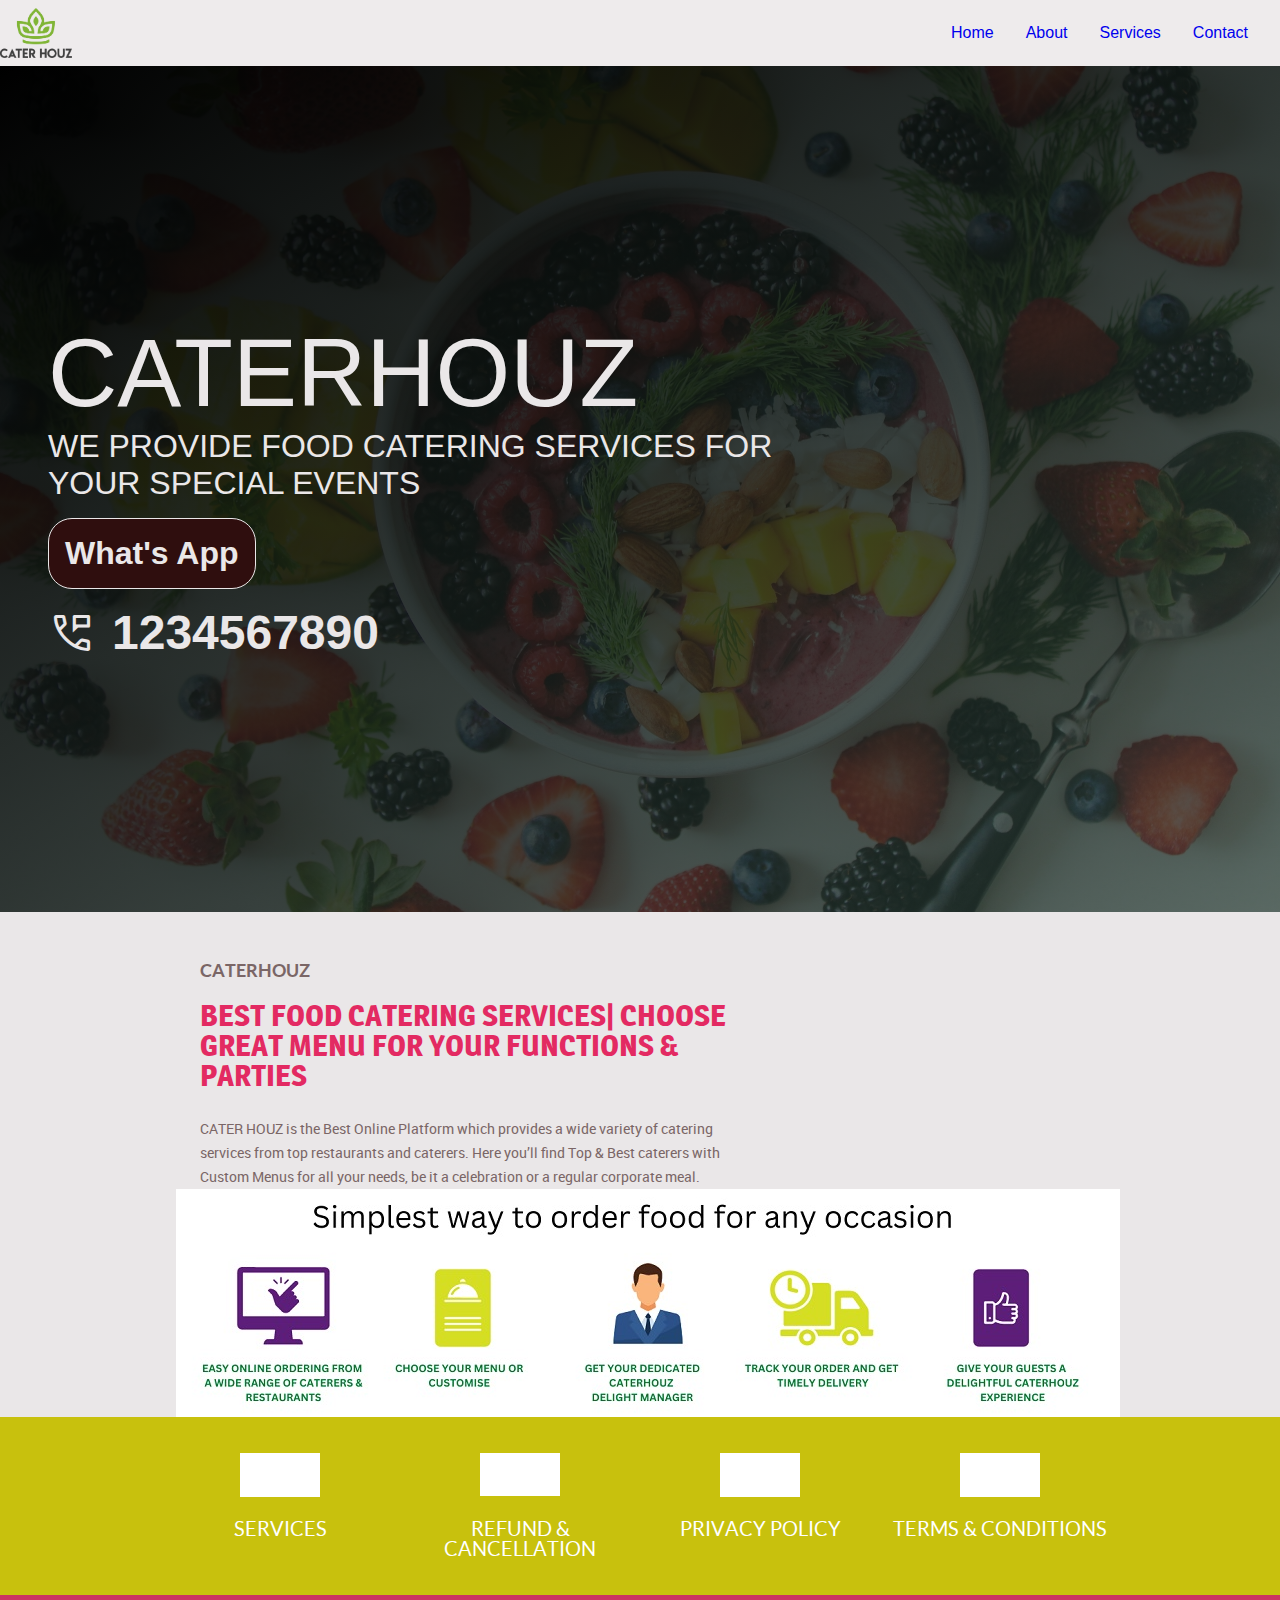
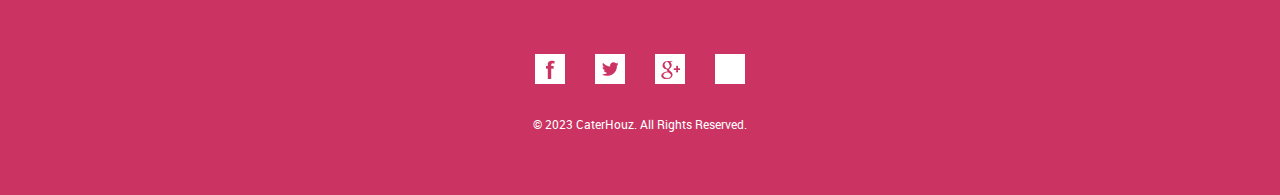
<file: index.html>
<!doctype html>

<html>

<head>
	<meta charset="UTF-8">
	<meta name="viewport" content="width=device-width, initial-scale=1.0">
	<title>CaterHouz</title>
	<link rel="stylesheet" href="css/style.css" type="text/css">
	<link rel="stylesheet" type="text/css" href="css/mobile.css">
	<script src="js/mobile.js" type="text/javascript"></script>
	<link rel="stylesheet"
		href="https://fonts.googleapis.com/css2?family=Material+Symbols+Outlined:opsz,wght,FILL,GRAD@48,400,0,0" />
</head>

<body>
	<div id="page">
		<div id="header">
			<a href="index.html" class="logo"><img src="images/LogoNew.png" alt=""></a>
			<ul id="navigation">
				<li class="selected">
					<a href="index.html">Home</a>
				</li>
				<li>
					<a href="about.html">About</a>
				</li>
				<li>
					<a href="product.html">Services</a>
				</li>
				<li>
					<a href="contact.html">Contact</a>
				</li>
			</ul>
		</div>
		<div id="body" class="home">
			<!-- <div class="header">
				<img src="images/bg-home.jpg" alt="">
				<div>
					<a href="product.html"></a>
				</div>
			</div> -->
			<div class="hero_div">
				<!-- <img src="images/bgHomeNew.jpg" alt=""> -->
				<div class="hero_div-content">
					<h1 class="hero_text">CaterHouz</h1>
					<h3 class="hero_sub_text">We provide food catering services for your special events</h3>

					<div class="hero_page_contact_details">
						<h1 class="hero_page_contact_heading">What's App</h1>
						<h1 class="hero_page_contact_number"><span class="material-symbols-outlined msg_icon">
								perm_phone_msg
							</span>1234567890</h1>
					</div>
				</div>

			</div>
			<div class="body">
				<div>
					<div>
						<h1>CATERHOUZ</h1>
						<h2>BEST FOOD CATERING SERVICES| CHOOSE GREAT MENU FOR YOUR FUNCTIONS &
							PARTIES</h2>
						<p>CATER HOUZ is the Best Online Platform which provides a wide variety of catering services
							from top restaurants and caterers. Here you’ll find Top & Best caterers with Custom Menus
							for all your needs, be it a celebration or a regular corporate meal.</p>
					</div>
					<img src="images/yogurt.jpg" alt="">
				</div>
			</div>
			<div class="footer">
				<div>
					<ul>
						<li>
							<a href="product.html" class="product"></a>
							<h1>Services</h1>
						</li>
						<li>
							<a href="refund.html" class="about"></a>
							<h1>Refund & Cancellation</h1>
						</li>
						<li>
							<a href="Privacy.html" class="flavor"></a>
							<h1>Privacy Policy</h1>
						</li>
						<li>
							<a href="terms.html" class="contact"></a>
							<h1>Terms & Conditions</h1>
						</li>
					</ul>
				</div>
			</div>
		</div>
		<div id="footer">
			<div>
				<div class="connect">
					<a href="http://freewebsitetemplates.com/go/facebook/" class="facebook">facebook</a>
					<a href="http://freewebsitetemplates.com/go/twitter/" class="twitter">twitter</a>
					<a href="http://freewebsitetemplates.com/go/googleplus/" class="googleplus">googleplus</a>
					<a href="http://pinterest.com/fwtemplates/" class="pinterest">pinterest</a>
				</div>
				<p>&copy; 2023 CaterHouz. All Rights Reserved.</p>
			</div>
		</div>
	</div>
</body>

</html>
</file>
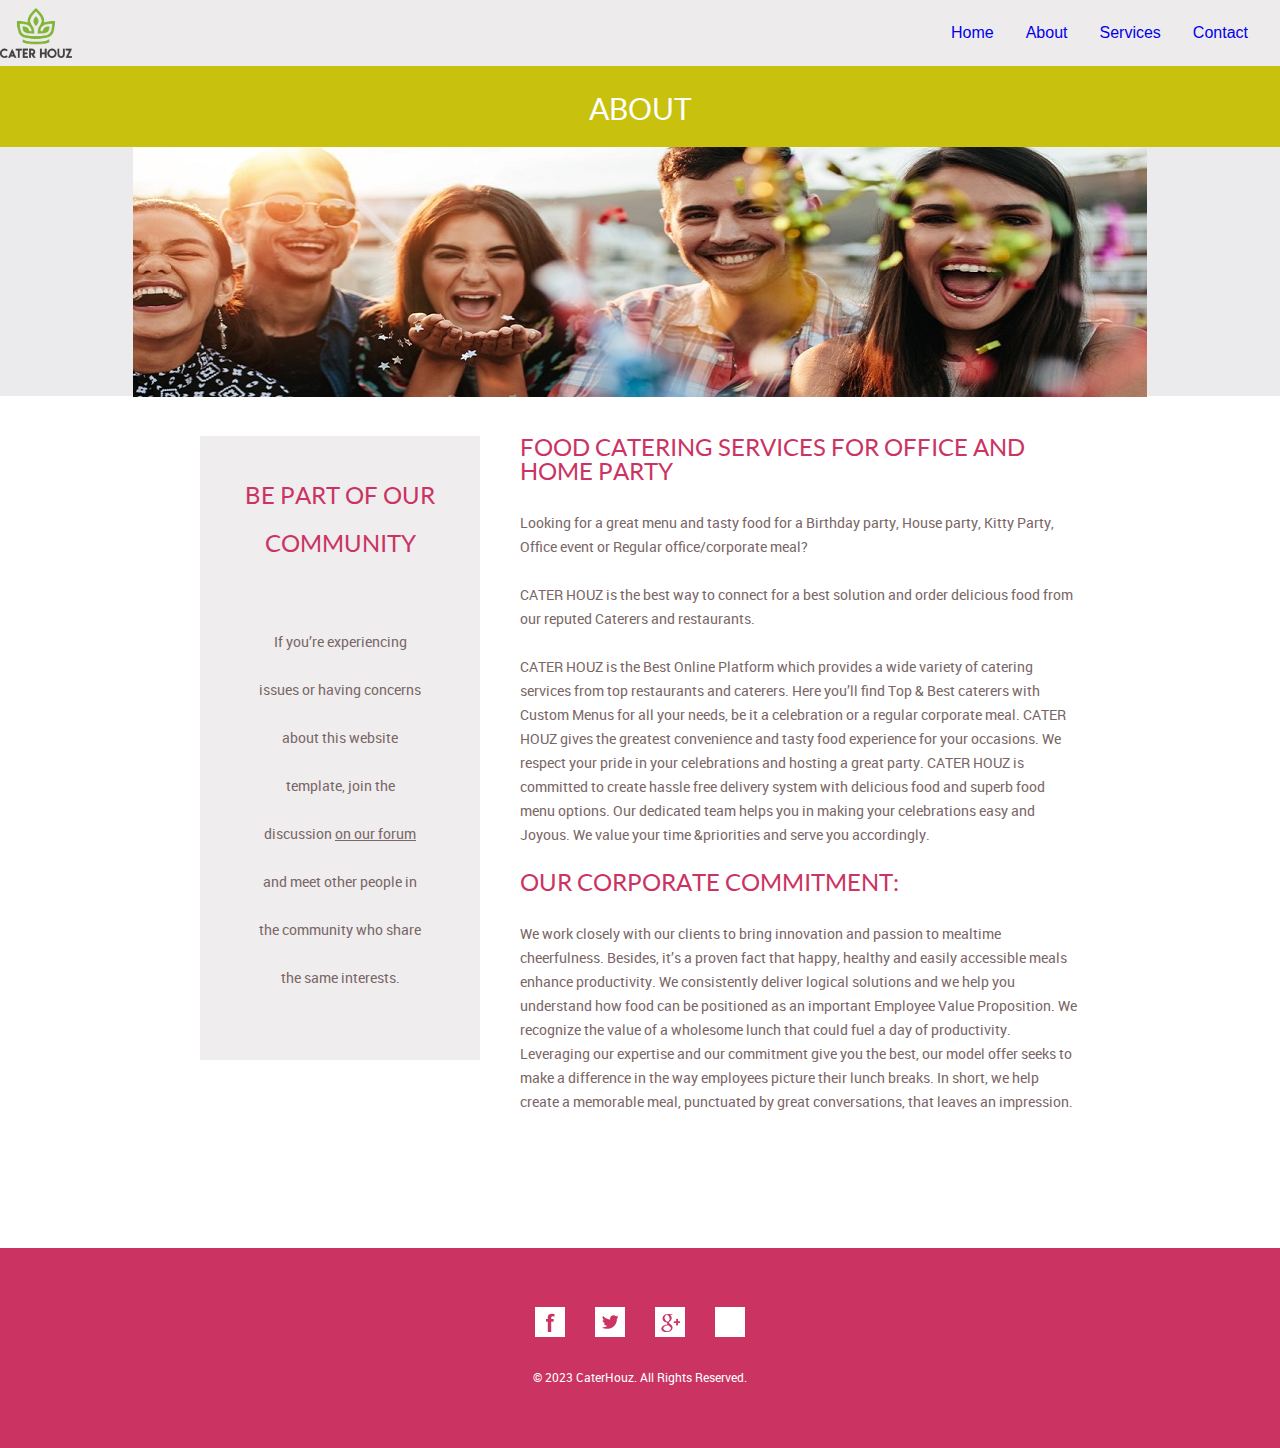
<file: about.html>
<!doctype html>
<!-- Website template by freewebsitetemplates.com -->
<html>

<head>
	<meta charset="UTF-8">
	<meta name="viewport" content="width=device-width, initial-scale=1.0">
	<title>about - CaterHouz</title>
	<link rel="stylesheet" href="css/style.css" type="text/css">
	<link rel="stylesheet" type="text/css" href="css/mobile.css">
	<script src="js/mobile.js" type="text/javascript"></script>
</head>

<body>
	<div id="page">
		<div id="header">
			<a href="index.html" class="logo"><img src="images/LogoNew.png" alt=""></a>
			<ul id="navigation">
				<li>
					<a href="index.html">Home</a>
				</li>
				<li class="menu selected">
					<a href="about.html">About</a>
				</li>
				<li>
					<a href="product.html">Services</a>
				</li>
				<li>
					<a href="contact.html">Contact</a>
				</li>
			</ul>
		</div>
		<div id="body">
			<div class="header">
				<div>
					<h1>About</h1>
				</div>
			</div>
			<div class="body">
				<img src="images/bg-header-about.jpg" alt="">
			</div>
			<div class="footer">
				<div class="sidebar">
					<h1>Be Part of Our Community</h1>
					<p>If you’re experiencing issues or having concerns about this website template, join the discussion
						<a href="contact.html">on our forum</a> and meet other people in the community who share the
						same interests.
					</p>
				</div>
				<div class="article">
					<h1>FOOD CATERING SERVICES FOR OFFICE AND HOME PARTY</h1>
					<p>Looking for a great menu and tasty food for a Birthday party, House party, Kitty Party, Office
						event or Regular office/corporate meal?</p>
					<p>CATER HOUZ is the best way to connect for a best solution and order delicious food from our
						reputed Caterers and restaurants.</p>
					<p>CATER HOUZ is the Best Online Platform which provides a wide variety of catering services from
						top restaurants and caterers. Here you’ll find Top & Best caterers with Custom Menus for all
						your needs, be it a celebration or a regular corporate meal. CATER HOUZ gives the greatest
						convenience and tasty food experience for your occasions. We respect your pride in your
						celebrations and hosting a great party. CATER HOUZ is committed to create hassle free delivery
						system with delicious food and superb food menu options. Our dedicated team helps you in making
						your celebrations easy and Joyous. We value your time &priorities and serve you accordingly.</p>
					<h1>OUR CORPORATE COMMITMENT:</h1>
					<p>We work closely with our clients to bring innovation and passion to mealtime cheerfulness.
						Besides, it’s a proven fact that happy, healthy and easily accessible meals enhance
						productivity. We consistently deliver logical solutions and we help you understand how food can
						be positioned as an important Employee Value Proposition. We recognize the value of a wholesome
						lunch that could fuel a day of productivity. Leveraging our expertise and our commitment give
						you the best, our model offer seeks to make a difference in the way employees picture their
						lunch breaks. In short, we help create a memorable meal, punctuated by great conversations, that
						leaves an impression.</p>
				</div>
			</div>
		</div>
		<div id="footer">
			<div>
				<div class="connect">
					<a href="http://freewebsitetemplates.com/go/facebook/" class="facebook">facebook</a>
					<a href="http://freewebsitetemplates.com/go/twitter/" class="twitter">twitter</a>
					<a href="http://freewebsitetemplates.com/go/googleplus/" class="googleplus">googleplus</a>
					<a href="http://pinterest.com/fwtemplates/" class="pinterest">pinterest</a>
				</div>
				<p>&copy; 2023 CaterHouz. All Rights Reserved.</p>
			</div>
		</div>
	</div>
</body>

</html>
</file>
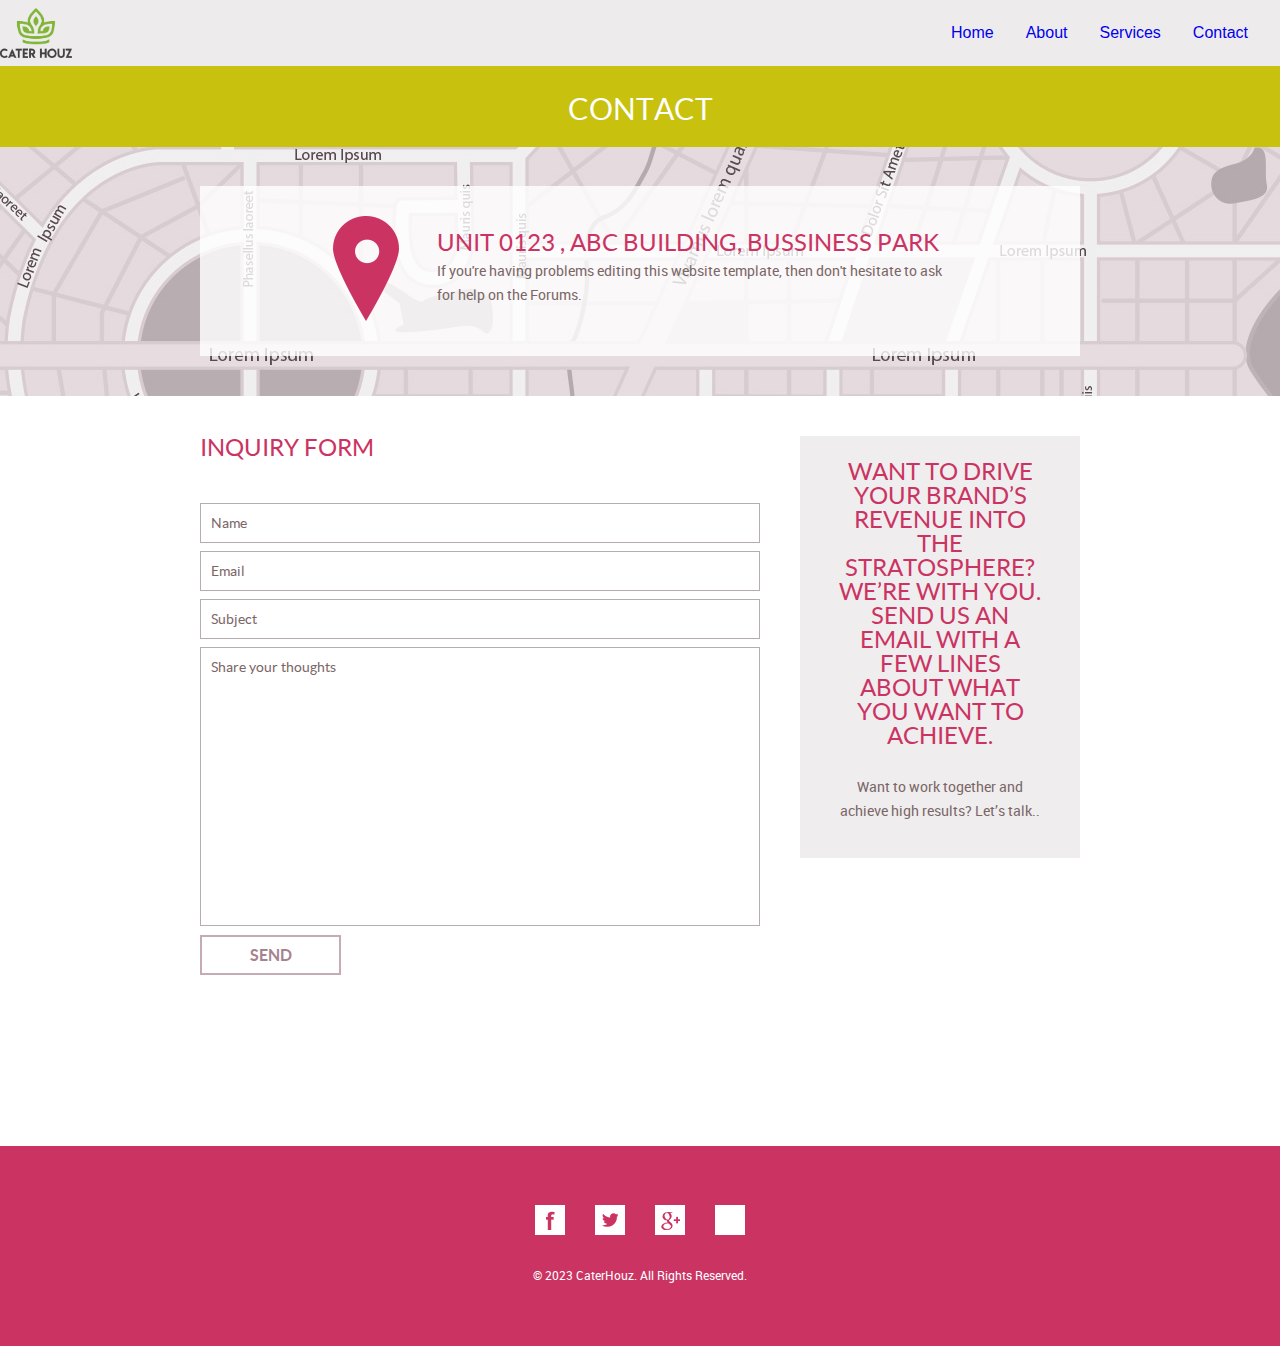
<file: contact.html>
<!doctype html>
<!-- Website template by freewebsitetemplates.com -->
<html>

<head>
	<meta charset="UTF-8">
	<meta name="viewport" content="width=device-width, initial-scale=1.0">
	<title>contact - CaterHouz</title>
	<link rel="stylesheet" href="css/style.css" type="text/css">
	<link rel="stylesheet" type="text/css" href="css/mobile.css">
	<script src="js/mobile.js" type="text/javascript"></script>
</head>

<body>
	<div id="page">
		<div id="header">
			<a href="index.html" class="logo"><img src="images/LogoNew.png" alt=""></a>
			<ul id="navigation">
				<li>
					<a href="index.html">Home</a>
				</li>
				<li class="menu">
					<a href="about.html">About</a>
				</li>
				<li>
					<a href="product.html">Services</a>
				</li>
				</li>

				<li class="selected">
					<a href="contact.html">Contact</a>
				</li>
			</ul>
		</div>
		<div id="body" class="contact">
			<div class="header">
				<div>
					<h1>Contact</h1>
				</div>
			</div>
			<div class="body">
				<div>
					<div>
						<img src="images/check-in.png" alt="">
						<h1>UNIT 0123 , ABC BUILDING, BUSSINESS PARK</h1>
						<p>If you're having problems editing this website template, then don't hesitate to ask for help
							on
							the Forums.</p>
					</div>
				</div>
			</div>
			<div class="footer">
				<div class="contact">
					<h1>INQUIRY FORM</h1>
					<form action="index.html">
						<input type="text" name="Name" value="Name" onblur="this.value=!this.value?'Name':this.value;"
							onfocus="this.select()" onclick="this.value='';">
						<input type="text" name="Email" value="Email"
							onblur="this.value=!this.value?'Email':this.value;" onfocus="this.select()"
							onclick="this.value='';">
						<input type="text" name="Subject" value="Subject"
							onblur="this.value=!this.value?'Subject':this.value;" onfocus="this.select()"
							onclick="this.value='';">
						<textarea name="meassage" cols="50" rows="7">Share your thoughts</textarea>
						<input type="submit" value="Send" id="submit">
					</form>
				</div>
				<div class="section">
					<h1>Want to drive your brand’s revenue into the stratosphere? We’re with you. Send us an email with
						a
						few lines about what you want to achieve.</h1>
					<p>Want to work together and achieve high results? Let’s talk..</p>
				</div>
			</div>
		</div>
		<div id="footer">
			<div>
				<div class="connect">
					<a href="http://freewebsitetemplates.com/go/facebook/" class="facebook">facebook</a>
					<a href="http://freewebsitetemplates.com/go/twitter/" class="twitter">twitter</a>
					<a href="http://freewebsitetemplates.com/go/googleplus/" class="googleplus">googleplus</a>
					<a href="http://pinterest.com/fwtemplates/" class="pinterest">pinterest</a>
				</div>
				<p>&copy; 2023 CaterHouz. All Rights Reserved.</p>
			</div>
		</div>
	</div>
</body>

</html>
</file>
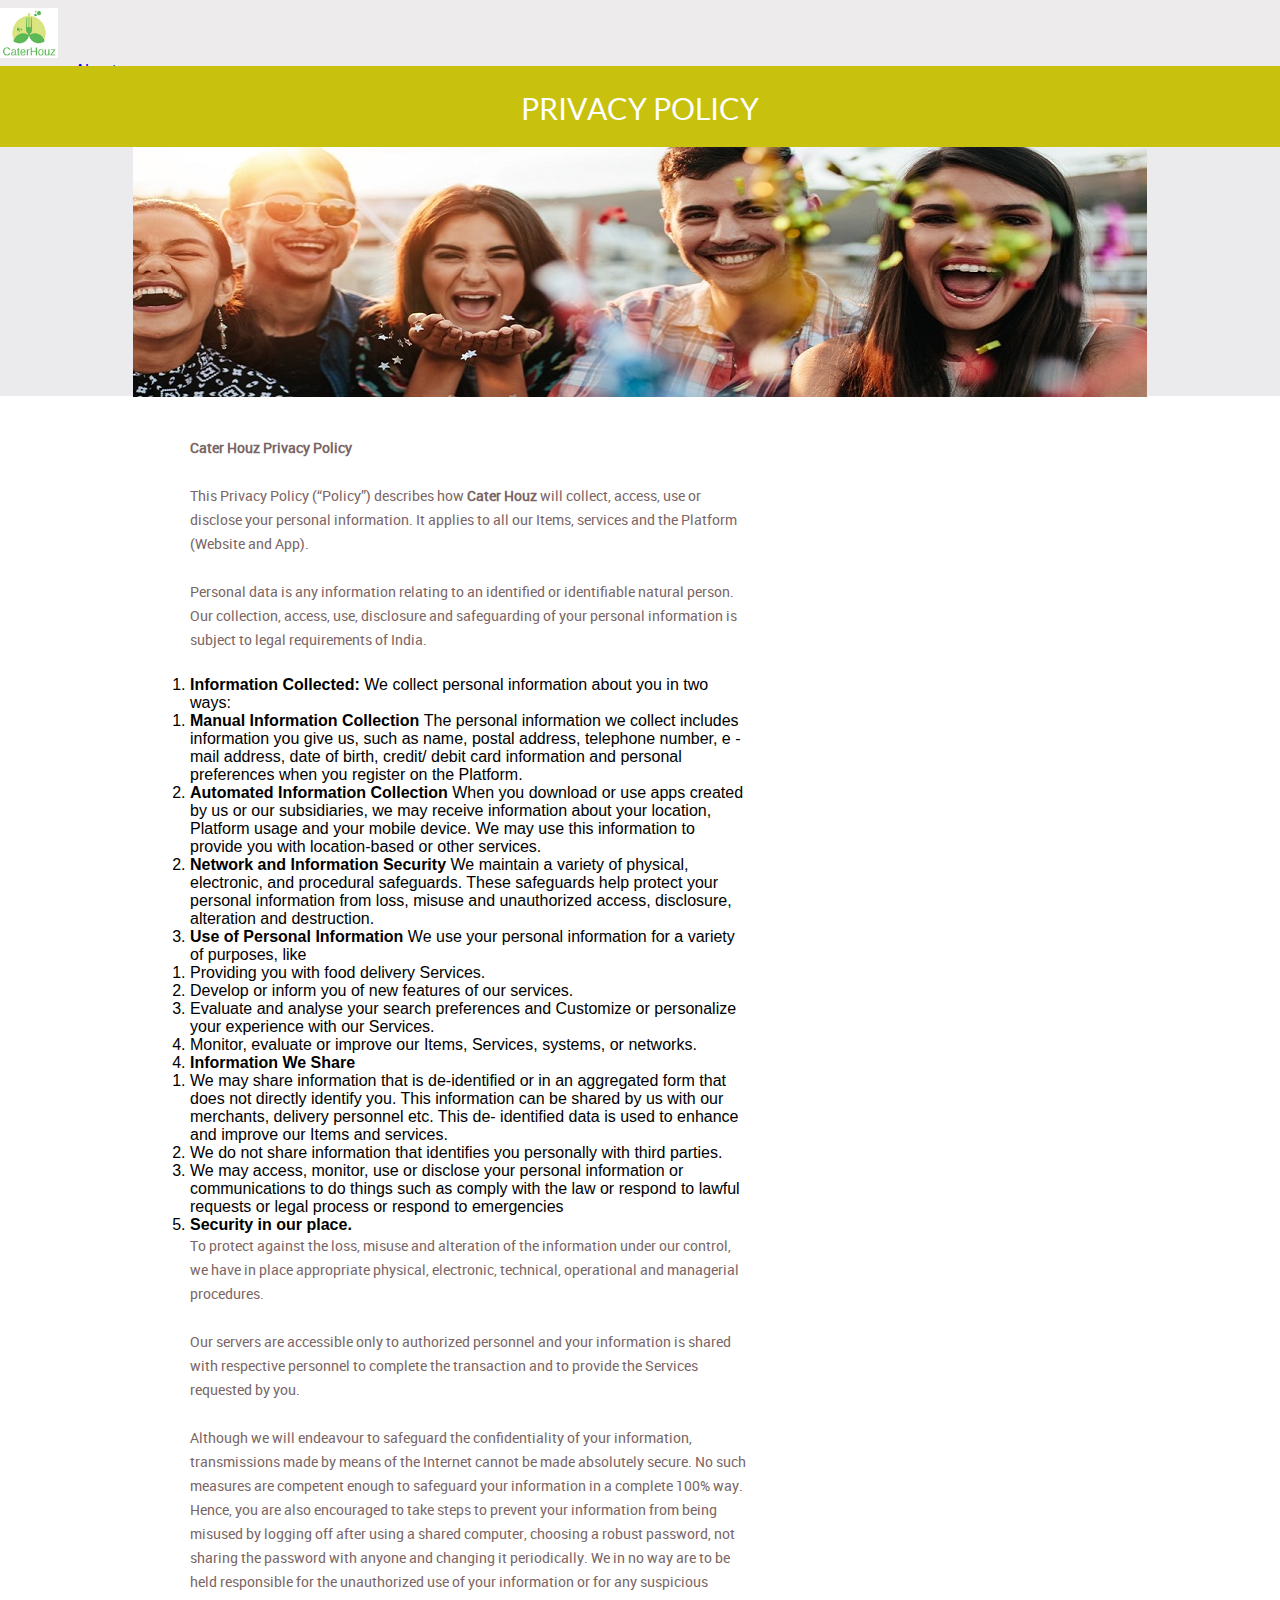
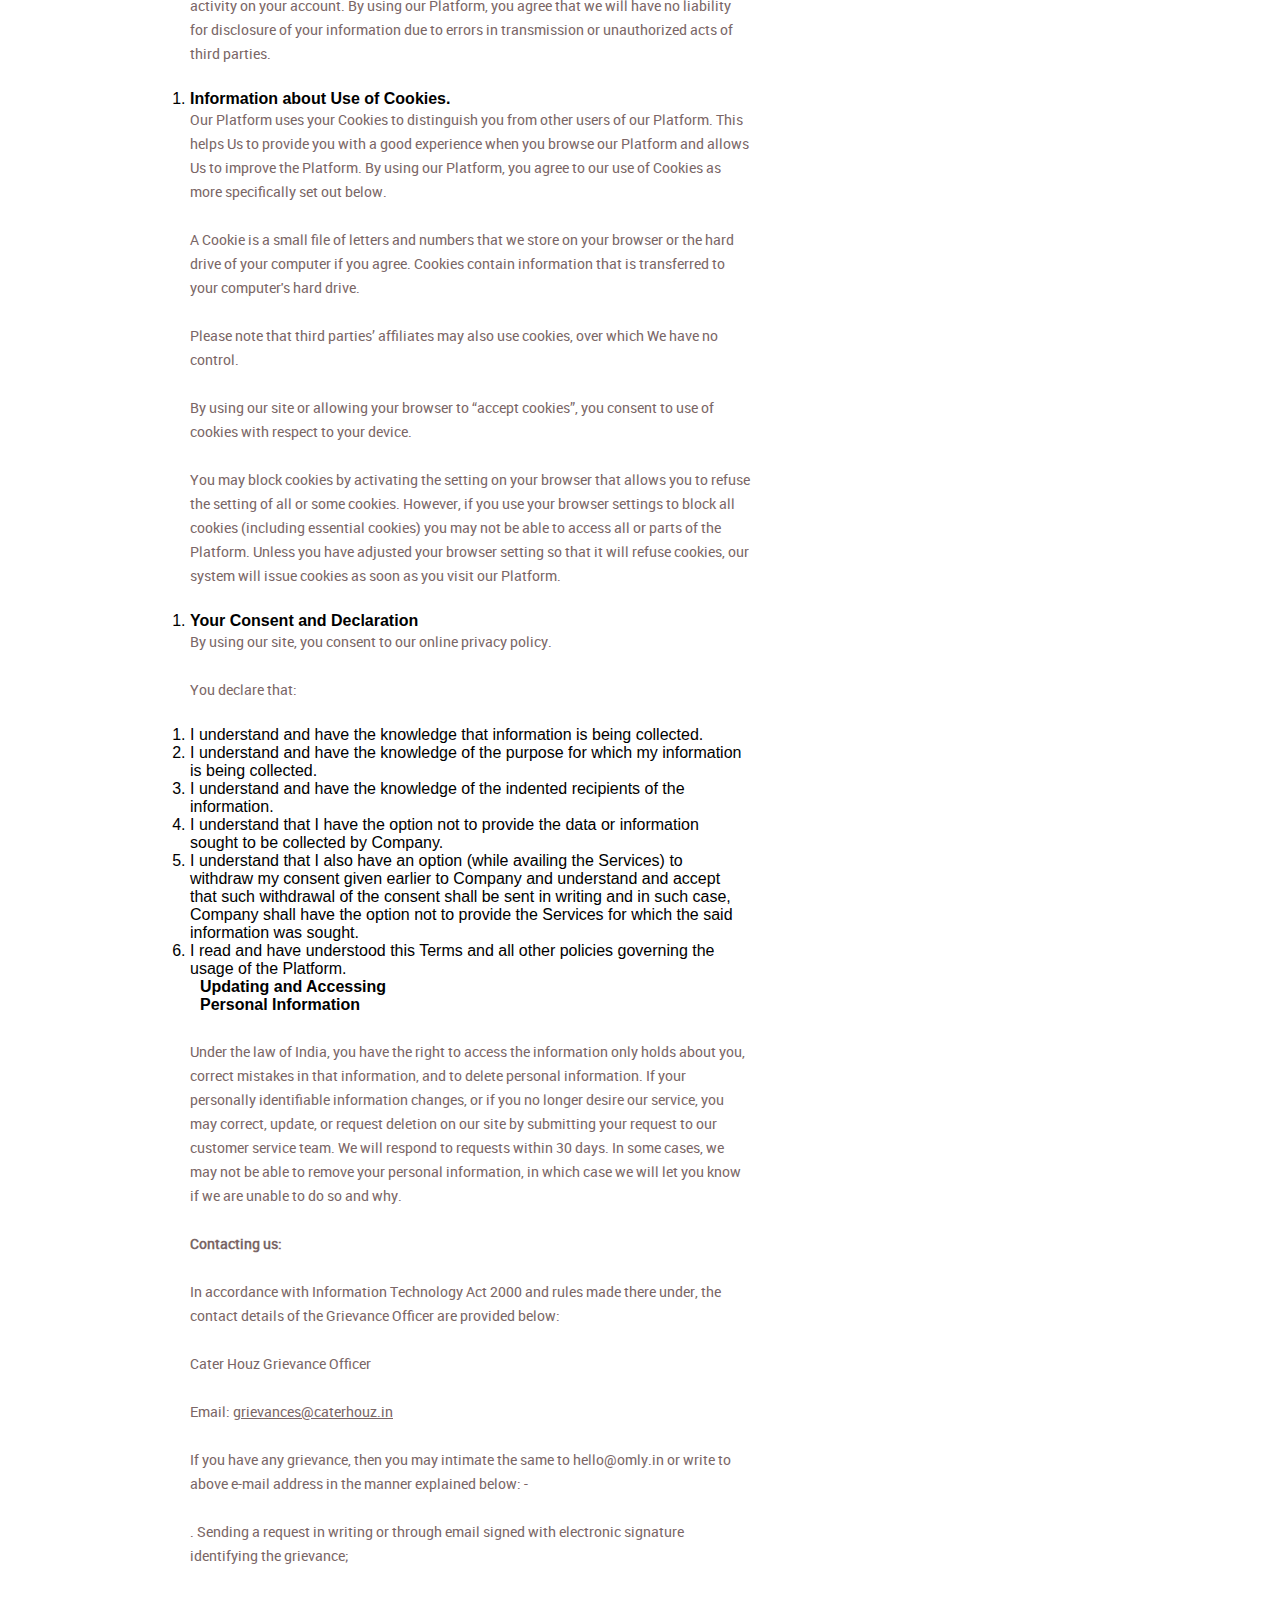
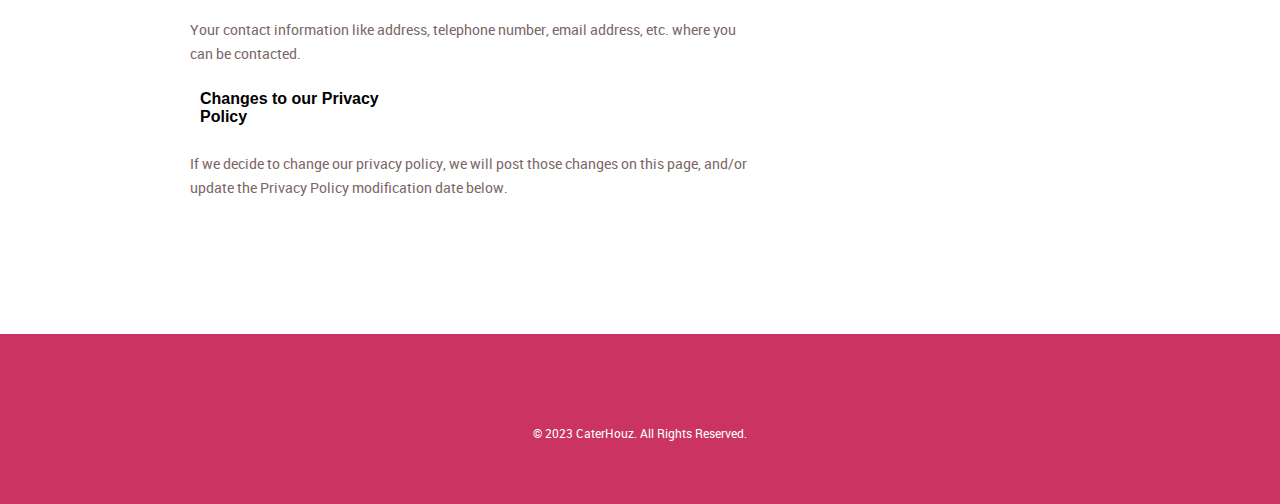
<file: Privacy.html>
<!doctype html>
<html>
<head>
	<meta charset="UTF-8">
	<meta name="viewport" content="width=device-width, initial-scale=1.0">
	<title>about - CaterHouz</title>
	<link rel="stylesheet" href="css/style.css" type="text/css">
	<link rel="stylesheet" type="text/css" href="css/mobile.css">
	<script src="js/mobile.js" type="text/javascript"></script>
</head>
<body>
	<div id="page">
		<div id="header">
			<div>
				<a href="index.html" class="logo"><img src="images/logo.png" alt=""></a>
				<ul id="navigation">
					<li>
						<a href="index.html">Home</a>
					</li>
					<li class="menu selected">
						<a href="about.html">About</a>
						<ul class="primary">
							<li>
								<a href="product.html">Services</a>
							</li>
						</ul>
					</li>
					
					<li>
						<a href="contact.html">Contact</a>
					</li>
				</ul>
			</div>
		</div>
		<div id="body">
			<div class="header">
				<div>
					<h1>Privacy Policy</h1>
				</div>
			</div>
			<div class="body">
				<img src="images/bg-header-about.jpg" alt="">
			</div>
			<div class="footer">
				
				<div class="article">
					<p><strong>Cater Houz Privacy Policy</strong></p>
<p>This Privacy Policy (&ldquo;Policy&rdquo;) describes how&nbsp;<strong>Cater Houz </strong>will collect, access, use or disclose your personal information. It applies to all our Items, services and the Platform (Website and App).</p>
<p>Personal data is any information relating to an identified or identifiable natural person. Our collection, access, use, disclosure and safeguarding of your personal information is subject to legal requirements of India.</p>
<ol>
<li><strong>Information Collected:</strong>&nbsp;We collect personal information about you in two ways:</li>
<ol>
<li><strong>Manual Information Collection</strong>&nbsp;The personal information we collect includes information you give us, such as name, postal address, telephone number, e -mail address, date of birth, credit/ debit card information and personal preferences when you register on the Platform.</li>
<li><strong>Automated Information Collection</strong>&nbsp;When you download or use apps created by us or our subsidiaries, we may receive information about your location, Platform usage and your mobile device. We may use this information to provide you with location-based or other services.</li>
</ol>
<li><strong>Network and Information Security</strong>&nbsp;We maintain a variety of physical, electronic, and procedural safeguards. These safeguards help protect your personal information from loss, misuse and unauthorized access, disclosure, alteration and destruction.</li>
<li><strong>Use of Personal Information</strong>&nbsp;We use your personal information for a variety of purposes, like</li>
<ol>
<li>Providing you with food delivery Services.</li>
<li>Develop or inform you of new features of our services.</li>
<li>Evaluate and analyse your search preferences and Customize or personalize your experience with our Services.</li>
<li>Monitor, evaluate or improve our Items, Services, systems, or networks.</li>
</ol>
<li><strong>Information We Share</strong></li>
<ol>
<li>We may share information that is de-identified or in an aggregated form that does not directly identify you. This information can be shared by us with our merchants, delivery personnel etc. This de- identified data is used to enhance and improve our Items and services.</li>
<li>We do not share information that identifies you personally with third parties.</li>
<li>We may access, monitor, use or disclose your personal information or communications to do things such as comply with the law or respond to lawful requests or legal process or respond to emergencies</li>
</ol>
<li><strong>Security in our place.</strong></li>
</ol>
<p>To protect against the loss, misuse and alteration of the information under our control, we have in place appropriate physical, electronic, technical, operational and managerial procedures.</p>
<p>Our servers are accessible only to authorized personnel and your information is shared with respective personnel to complete the transaction and to provide the Services requested by you.</p>
<p>Although we will endeavour to safeguard the confidentiality of your information, transmissions made by means of the Internet cannot be made absolutely secure. No such measures are competent enough to safeguard your information in a complete 100% way. Hence, you are also encouraged to take steps to prevent your information from being misused by logging off after using a shared computer, choosing a robust password, not sharing the password with anyone and changing it periodically. We in no way are to be held responsible for the unauthorized use of your information or for any suspicious activity on your account. By using our Platform, you agree that we will have no liability for disclosure of your information due to errors in transmission or unauthorized acts of third parties.</p>
<ol>
<li><strong>Information about Use of Cookies.</strong></li>
</ol>
<p>Our Platform uses your Cookies to distinguish you from other users of our Platform. This helps Us to provide you with a good experience when you browse our Platform and allows Us to improve the Platform. By using our Platform, you agree to our use of Cookies as more specifically set out below.</p>
<p>A Cookie is a small file of letters and numbers that we store on your browser or the hard drive of your computer if you agree. Cookies contain information that is transferred to your computer's hard drive.</p>
<p>Please note that third parties&rsquo; affiliates may also use cookies, over which We have no control.</p>
<p>By using our site or allowing your browser to &ldquo;accept cookies&rdquo;, you consent to use of cookies with respect to your device.</p>
<p>You may block cookies by activating the setting on your browser that allows you to refuse the setting of all or some cookies. However, if you use your browser settings to block all cookies (including essential cookies) you may not be able to access all or parts of the Platform. Unless you have adjusted your browser setting so that it will refuse cookies, our system will issue cookies as soon as you visit our Platform.</p>
<ol>
<li><strong>Your Consent and Declaration</strong></li>
</ol>
<p>By using our site, you consent to our online privacy policy.</p>
<p>You declare that:</p>
<ol>
<li>I understand and have the knowledge that information is being collected.</li>
<li>I understand and have the knowledge of the purpose for which my information is being collected.</li>
<li>I understand and have the knowledge of the indented recipients of the information.</li>
<li>I understand that I have the option not to provide the data or information sought to be collected by Company.</li>
<li>I understand that I also have an option (while availing the Services) to withdraw my consent given earlier to Company and understand and accept that such withdrawal of the consent shall be sent in writing and in such case, Company shall have the option not to provide the Services for which the said information was sought.</li>
<li>I read and have understood this Terms and all other policies governing the usage of the Platform.</li>
</ol>
<ul>
<li><strong>Updating and Accessing Personal Information</strong></li>
</ul>
<p>Under the law of India, you have the right to access the information only holds about you, correct mistakes in that information, and to delete personal information. If your personally identifiable information changes, or if you no longer desire our service, you may correct, update, or request deletion on our site by submitting your request to our customer service team. We will respond to requests within 30 days. In some cases, we may not be able to remove your personal information, in which case we will let you know if we are unable to do so and why.</p>
<p><strong>Contacting us:</strong></p>
<p>In accordance with Information Technology Act 2000 and rules made there under, the contact details of the Grievance Officer are provided below:</p>
<p>Cater Houz Grievance Officer</p>
<p>Email:&nbsp;<a href="mailto:grievances@caterhouz.in">grievances@caterhouz.in</a></p>
<p>If you have any grievance, then you may intimate the same to hello@omly.in or write to above e-mail address in the manner explained below: -</p>
<ul>
<p>. Sending a request in writing or through email signed with electronic signature identifying the grievance;</p>
</ul>
<ol>
<p>Your contact information like address, telephone number, email address, etc. where you can be contacted.</p>
</ol>
<ul>
<li><strong>Changes to our Privacy Policy</strong></li>
</ul>
<p>If we decide to change our privacy policy, we will post those changes on this page, and/or update the Privacy Policy modification date below.</p>
				</div>
			</div>
		</div>
		<div id="footer">
			<div>
				
				<p>&copy; 2023 CaterHouz. All Rights Reserved.</p>
			</div>
		</div>
	</div>
</body>
</html>
</file>
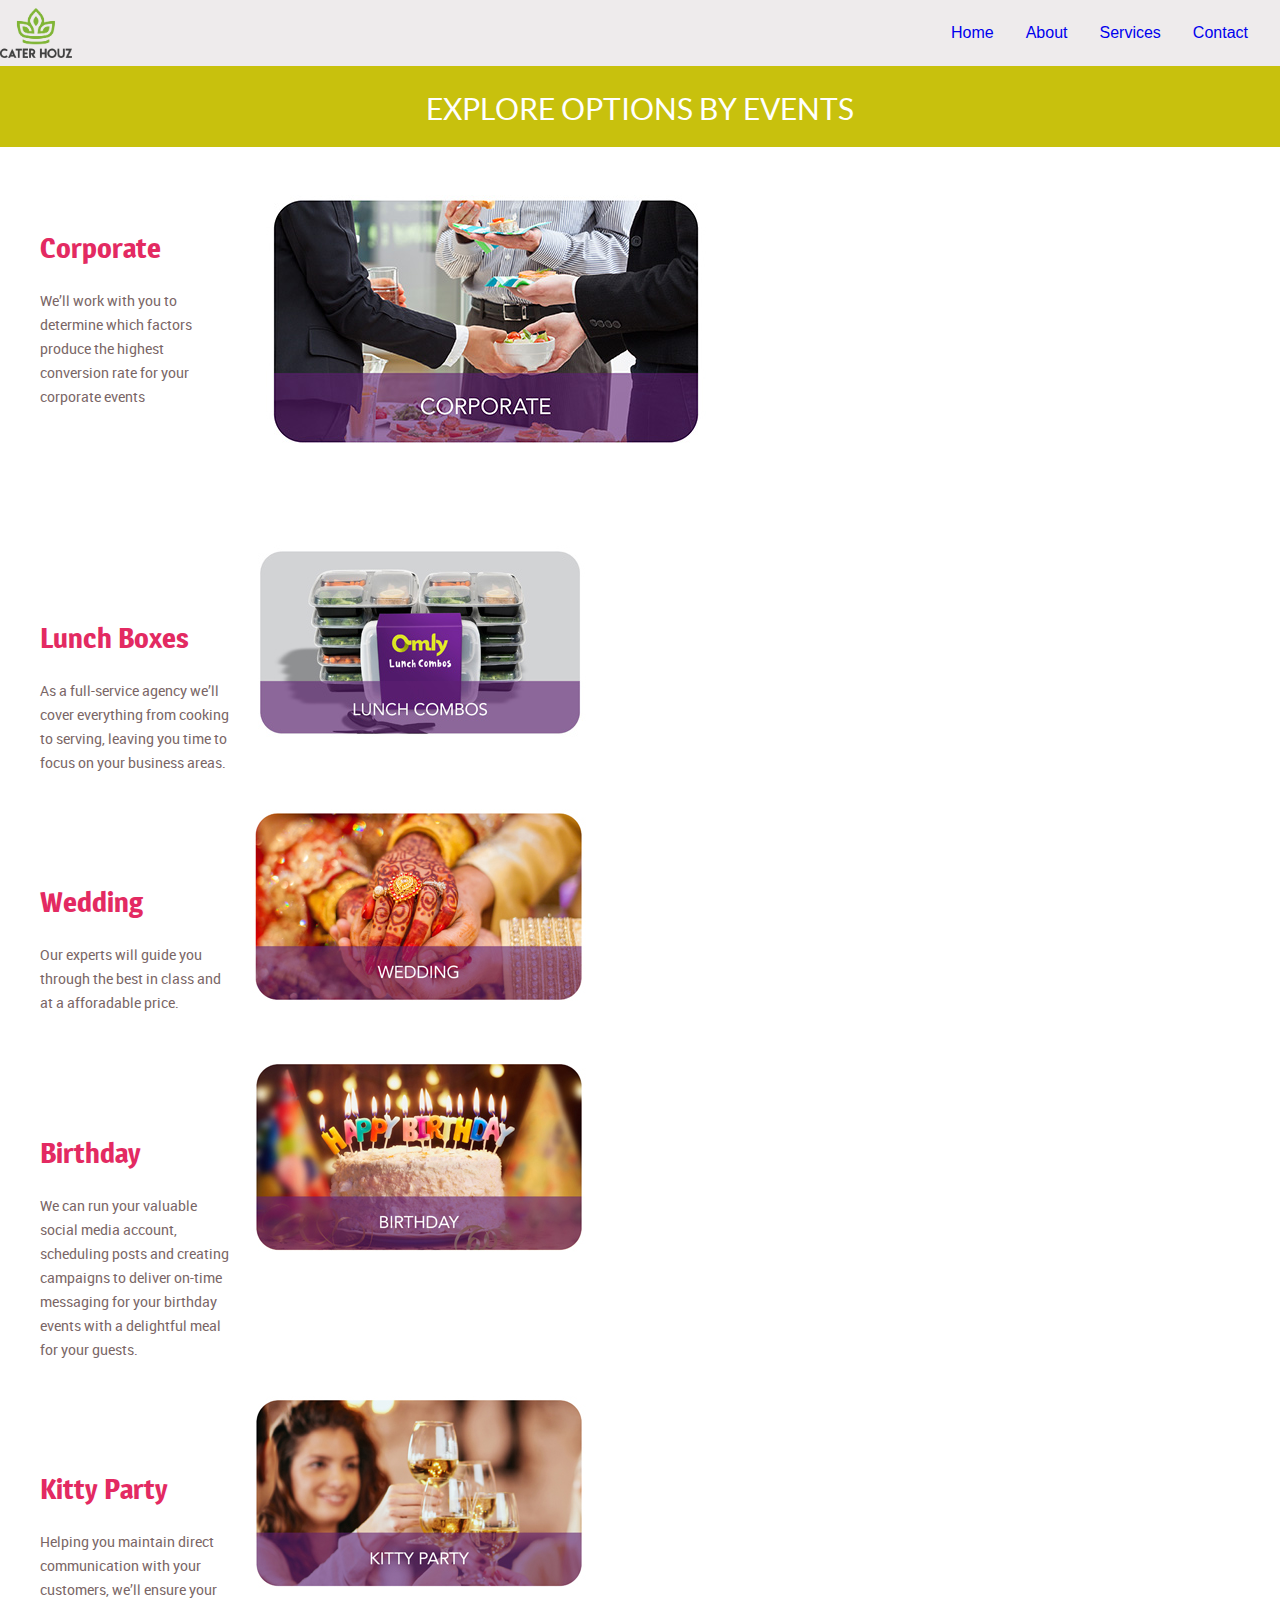
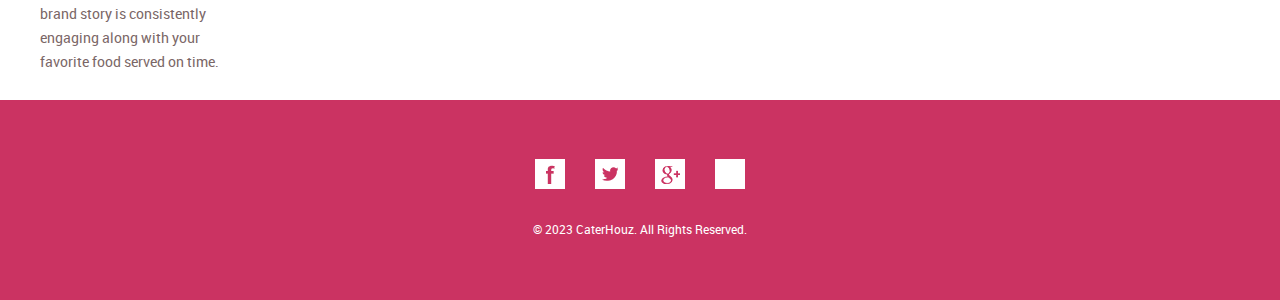
<file: product.html>
<!doctype html>

<html>

<head>
	<meta charset="UTF-8">
	<meta name="viewport" content="width=device-width, initial-scale=1.0">
	<title>product - Caterhouz</title>
	<link rel="stylesheet" href="css/style.css" type="text/css">
	<link rel="stylesheet" type="text/css" href="css/mobile.css">
	<script src="js/mobile.js" type="text/javascript"></script>
</head>

<body>
	<div id="page">
		<div id="header">
			<a href="index.html" class="logo"><img src="images/LogoNew.png" alt=""></a>
			<ul id="navigation">
				<li>
					<a href="index.html">Home</a>
				</li>
				<li class="menu">
					<a href="about.html">About</a>
				</li>
				<li class="menu selected">
					<a href="product.html">Services</a>
				</li>
				<li>
					<a href="contact.html">Contact</a>
				</li>
			</ul>
		</div>
		<div id="body">
			<div class="header">
				<div>
					<h1>EXPLORE Options BY Events</h1>
				</div>
			</div>
			<div>
				<ul>
					<li>
						<h1>Corporate</h1>
						<p>We’ll work with you to determine which factors produce the highest conversion rate for your
							corporate events</p>
					</li>
					<li>
						<img src="images/kiwi.jpg" alt="">

					</li>
				</ul>
				<ul>
					<li>
						<h1>Lunch Boxes</h1>
						<p>As a full-service agency we’ll cover everything from cooking to serving, leaving you time to
							focus on your business areas.</p>
					</li>
					<li>
						<img src="images/lunch.jpg" alt="">
					</li>
				</ul>
				<ul>
					<li>
						<h1>Wedding</h1>
						<p>Our experts will guide you through the best in class and at a afforadable price.</p>
					</li>
					<li>
						<img src="images/wedding.jpg" alt="">
					</li>
				</ul>
				<ul>
					<li>
						<h1>Birthday</h1>
						<p>We can run your valuable social media account, scheduling posts and creating campaigns to
							deliver on-time messaging for your birthday events with a delightful meal for your guests.
						</p>
					</li>
					<li>
						<img src="images/birthday.jpg" alt="">
					</li>
				</ul>
				<ul>
					<li>
						<h1>Kitty Party</h1>
						<p>Helping you maintain direct communication with your customers, we’ll ensure your brand story
							is consistently engaging along with your favorite food served on time.</p>
					</li>
					<li>
						<img src="images/kitty.jpg" alt="">
					</li>
				</ul>
				</ul>
			</div>
		</div>
		<div id="footer">
			<div>
				<div class="connect">
					<a href="http://freewebsitetemplates.com/go/facebook/" class="facebook">facebook</a>
					<a href="http://freewebsitetemplates.com/go/twitter/" class="twitter">twitter</a>
					<a href="http://freewebsitetemplates.com/go/googleplus/" class="googleplus">googleplus</a>
					<a href="http://pinterest.com/fwtemplates/" class="pinterest">pinterest</a>
				</div>
				<p>&copy; 2023 CaterHouz. All Rights Reserved.</p>
			</div>
		</div>
	</div>
</body>

</html>
</file>
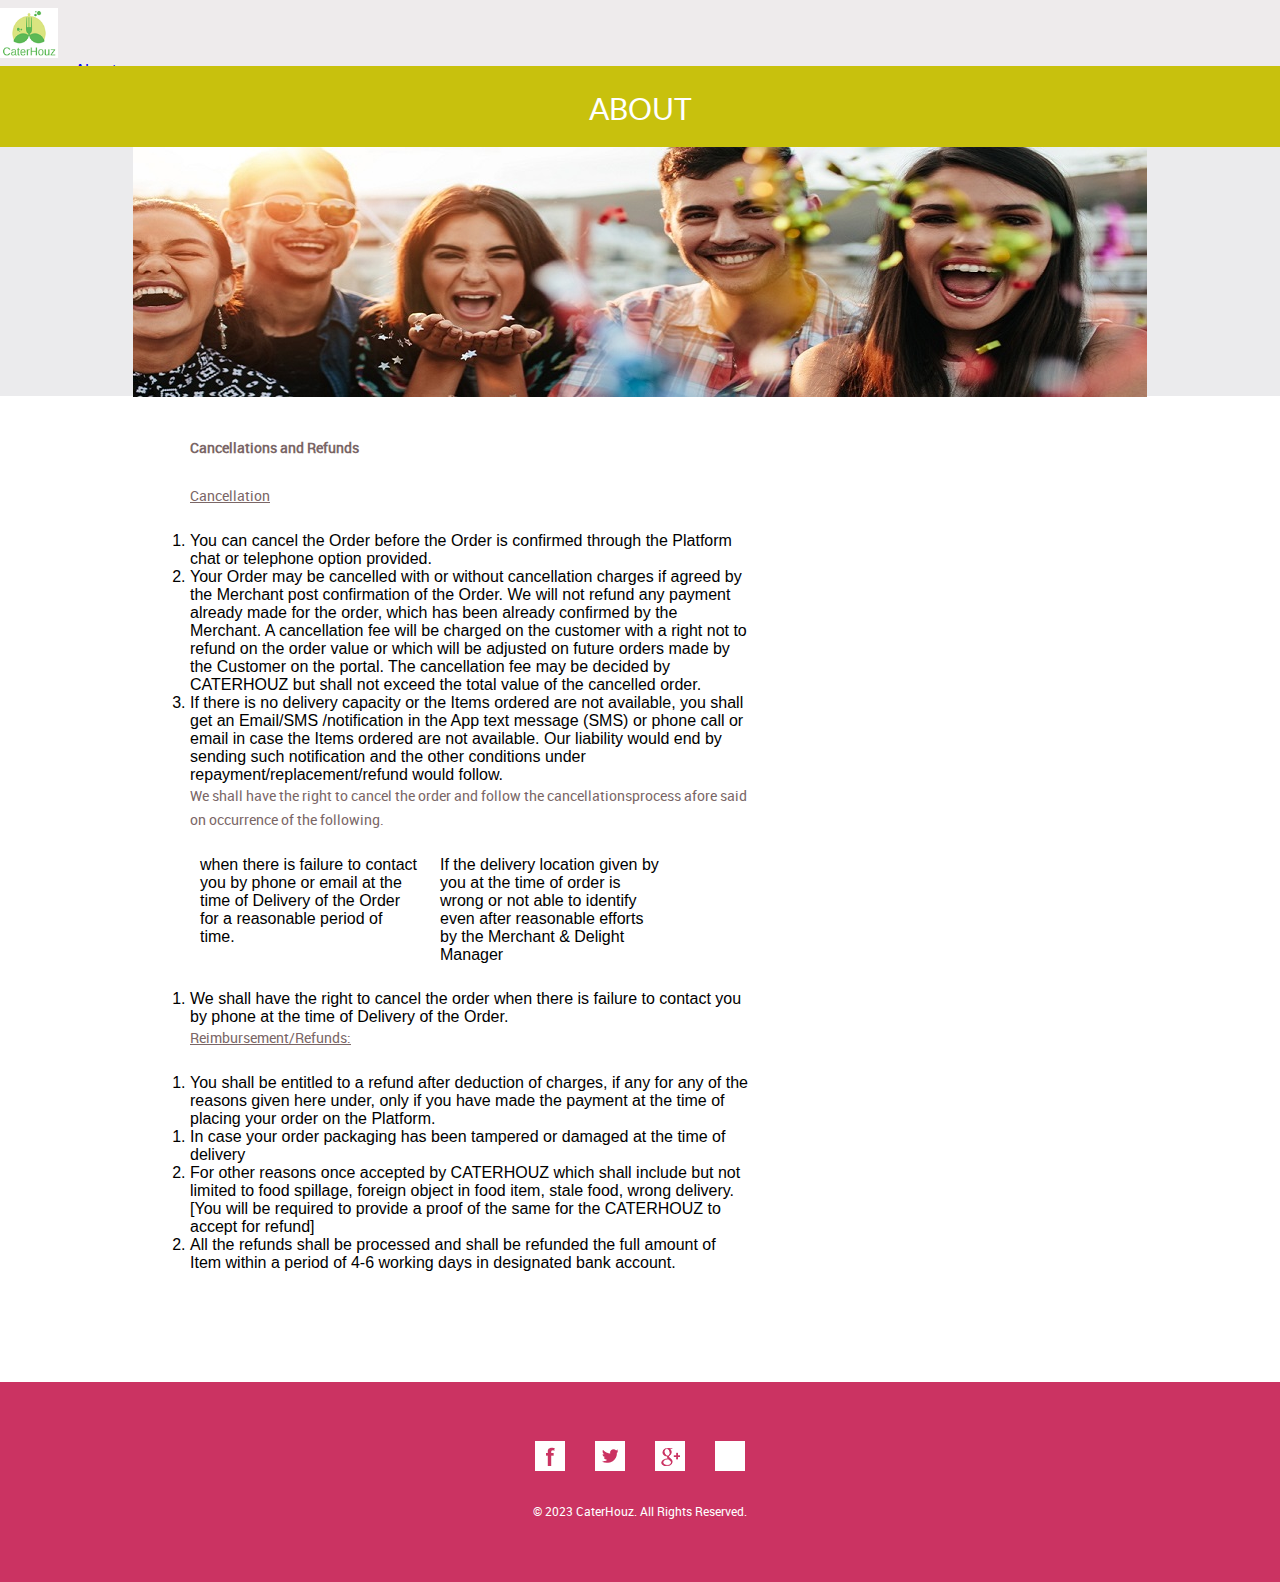
<file: refund.html>
<!doctype html>
<html>
<head>
	<meta charset="UTF-8">
	<meta name="viewport" content="width=device-width, initial-scale=1.0">
	<title>about - CaterHouz</title>
	<link rel="stylesheet" href="css/style.css" type="text/css">
	<link rel="stylesheet" type="text/css" href="css/mobile.css">
	<script src="js/mobile.js" type="text/javascript"></script>
</head>
<body>
	<div id="page">
		<div id="header">
			<div>
				<a href="index.html" class="logo"><img src="images/logo.png" alt=""></a>
				<ul id="navigation">
					<li>
						<a href="index.html">Home</a>
					</li>
					<li class="menu selected">
						<a href="about.html">About</a>
						<ul class="primary">
							<li>
								<a href="product.html">Services</a>
							</li>
						</ul>
					</li>
					
					<li>
						<a href="contact.html">Contact</a>
					</li>
				</ul>
			</div>
		</div>
		<div id="body">
			<div class="header">
				<div>
					<h1>About</h1>
				</div>
			</div>
			<div class="body">
				<img src="images/bg-header-about.jpg" alt="">
			</div>
			<div class="footer">
				
				<div class="article">
					<p><strong>Cancellations and Refunds</strong></p>
<p><u>Cancellation</u></p>
<ol>
<li>You can cancel the Order before the Order is confirmed through the Platform chat or telephone option provided.</li>
<li>Your Order may be cancelled with or without cancellation charges if agreed by the Merchant post confirmation of the Order. We will not refund any payment already made for the order, which has been already confirmed by the Merchant. A cancellation fee will be charged on the customer with a right not to refund on the order value or which will be adjusted on future orders made by the Customer on the portal. The cancellation fee may be decided by CATERHOUZ but shall not exceed the total value of the cancelled order.</li>
<li>If there is no delivery capacity or the Items ordered are not available, you shall get an Email/SMS /notification in the App text message (SMS) or phone call or email in case the Items ordered are not available. Our liability would end by sending such notification and the other conditions under repayment/replacement/refund would follow.</li>
</ol>
<p>We shall have the right to cancel the order and follow the cancellationsprocess afore said on occurrence of the following.</p>
<ol>
<ul>
<li>when there is failure to contact you by phone or email at the time of Delivery of the Order for a reasonable period of time.</li>
<li>If the delivery location given by you at the time of order is wrong or not able to identify even after reasonable efforts by the Merchant &amp; Delight Manager</li>
</ul>
<li>We shall have the right to cancel the order when there is failure to contact you by phone at the time of Delivery of the Order.</li>
</ol>
<p><u>Reimbursement/Refunds:</u></p>
<ol>
<li>You shall be entitled to a refund after deduction of charges, if any for any of the reasons given here under, only if you have made the payment at the time of placing your order on the Platform.</li>
<ol>
<li>In case your order packaging has been tampered or damaged at the time of delivery</li>
<li>For other reasons once accepted by CATERHOUZ which shall include but not limited to food spillage, foreign object in food item, stale food, wrong delivery. [You will be required to provide a proof of the same for the CATERHOUZ to accept for refund]</li>
</ol>
<li>All the refunds shall be processed and shall be refunded the full amount of Item within a period of 4-6 working days in designated bank account.</li>
</ol></div>
			</div>
		</div>
		<div id="footer">
			<div>
				<div class="connect">
					<a href="http://freewebsitetemplates.com/go/facebook/" class="facebook">facebook</a>
					<a href="http://freewebsitetemplates.com/go/twitter/" class="twitter">twitter</a>
					<a href="http://freewebsitetemplates.com/go/googleplus/" class="googleplus">googleplus</a>
					<a href="http://pinterest.com/fwtemplates/" class="pinterest">pinterest</a>
				</div>
				<p>&copy; 2023 CaterHouz. All Rights Reserved.</p>
			</div>
		</div>
	</div>
</body>
</html>
</file>
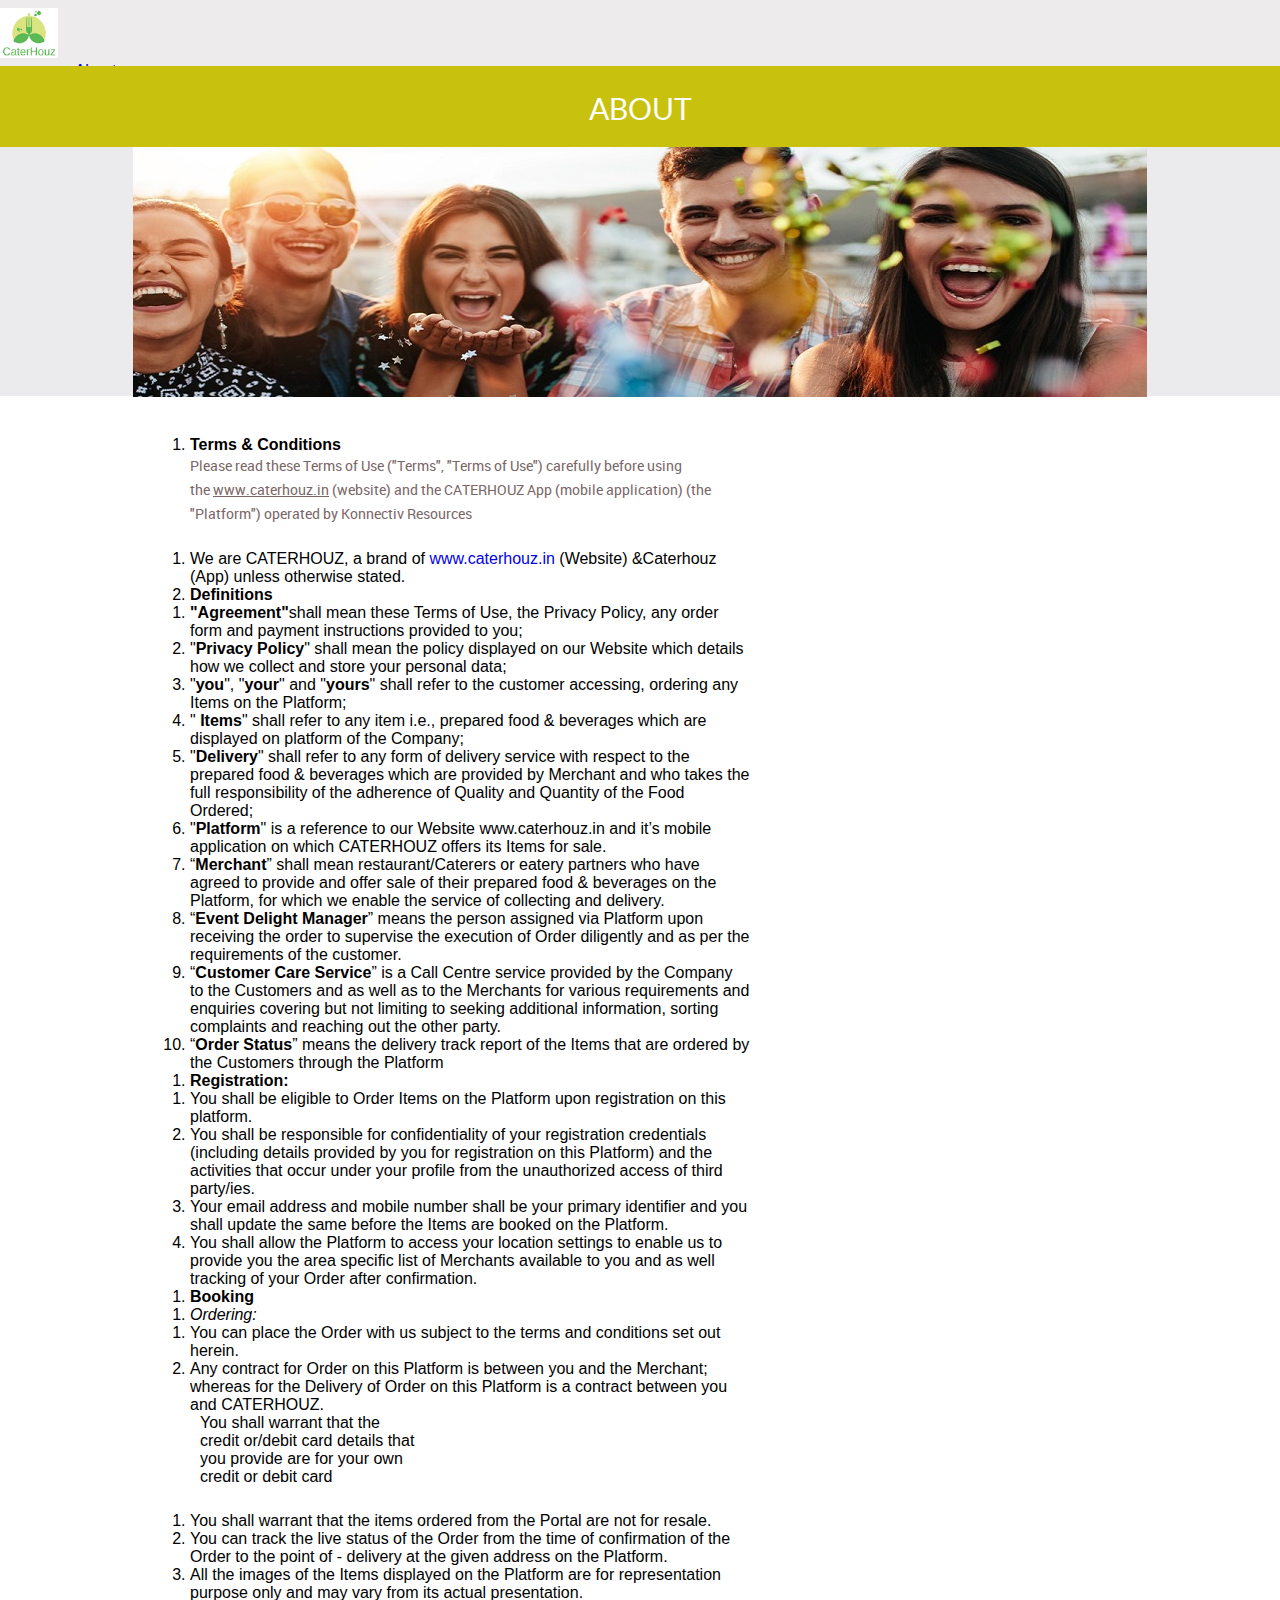
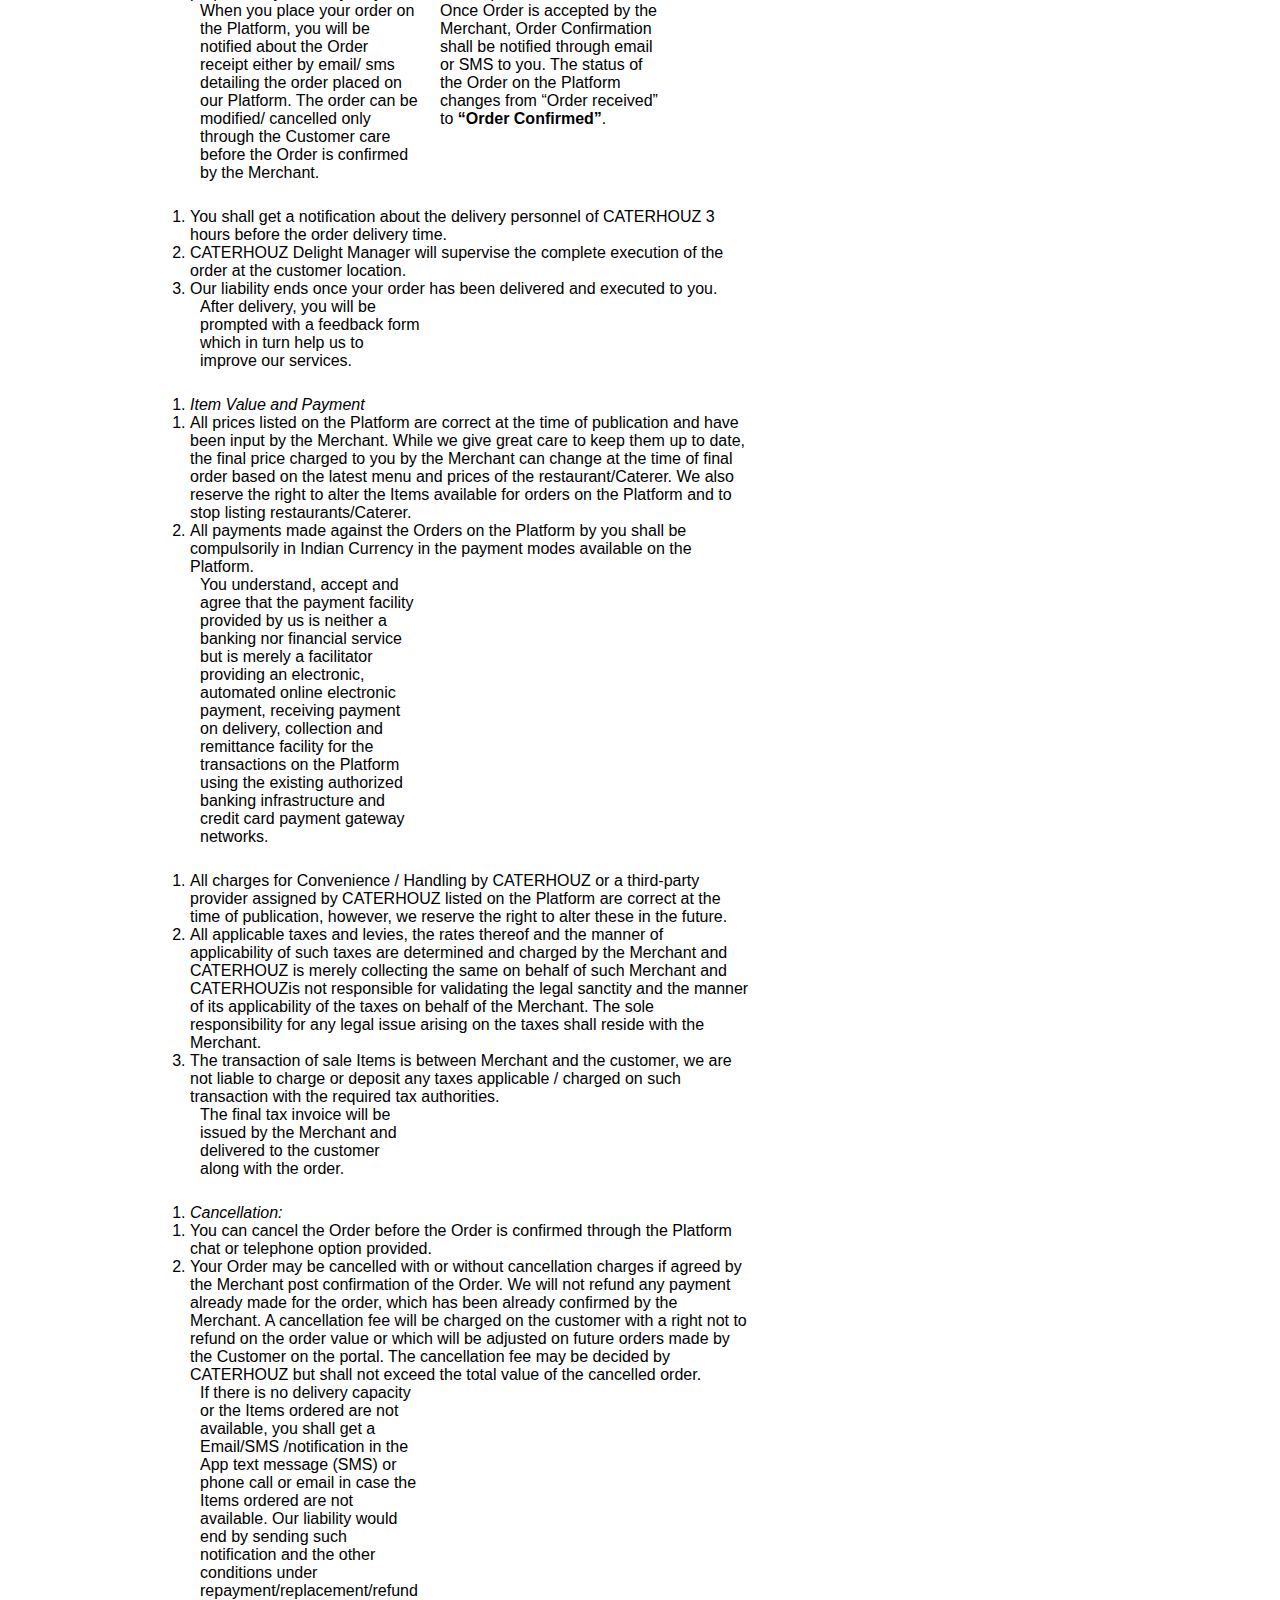
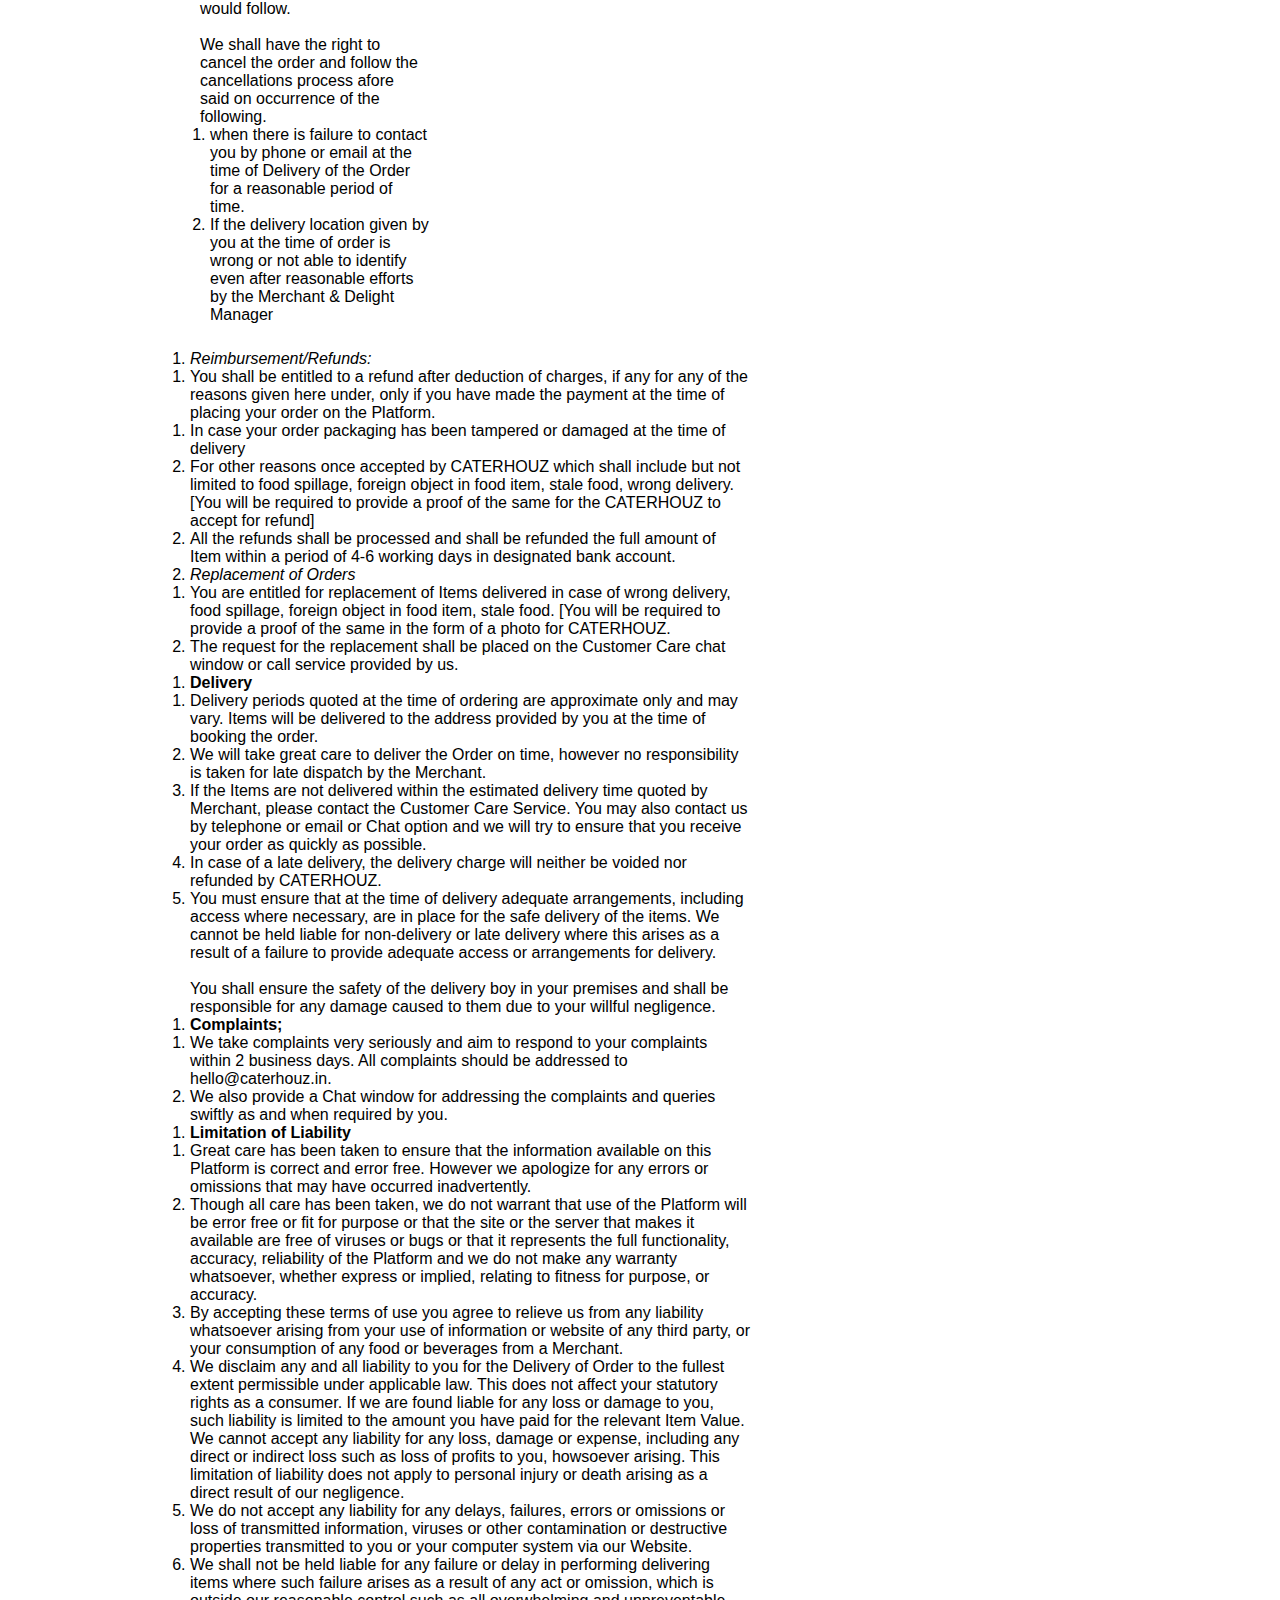
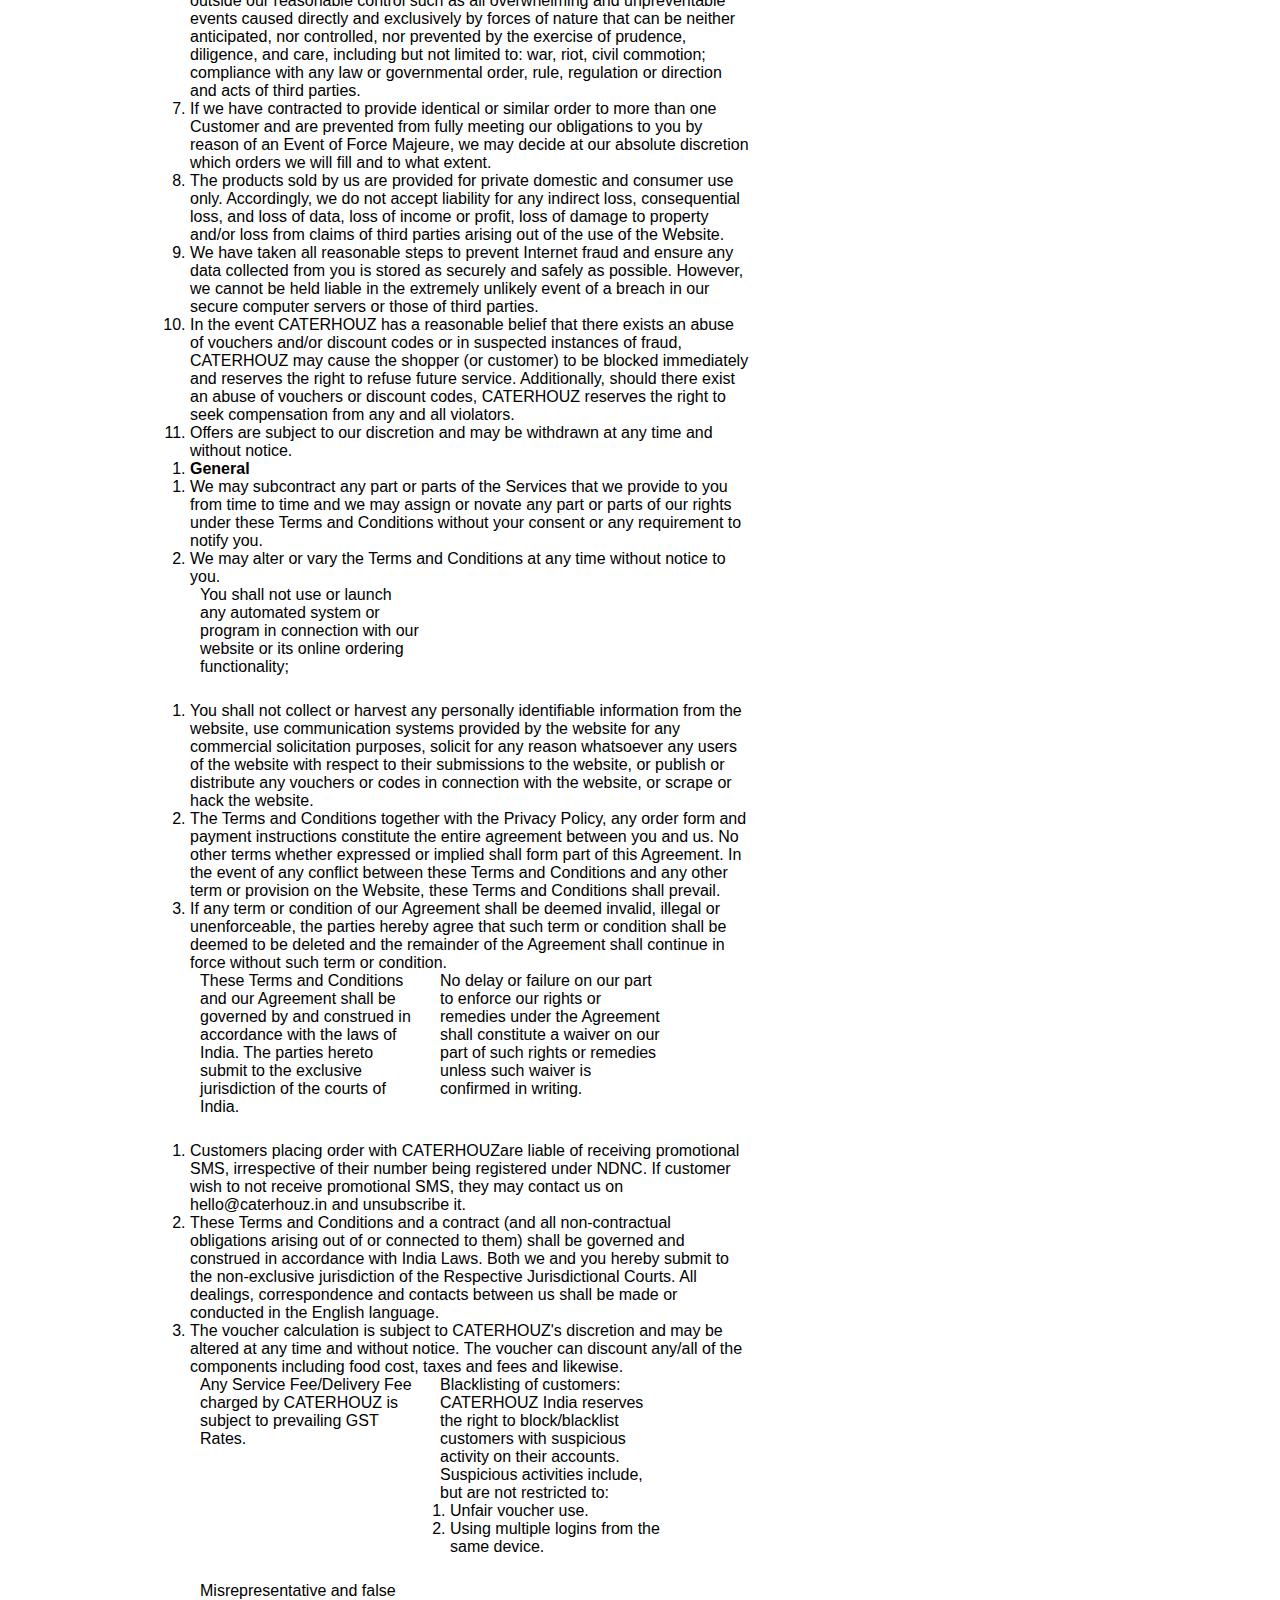
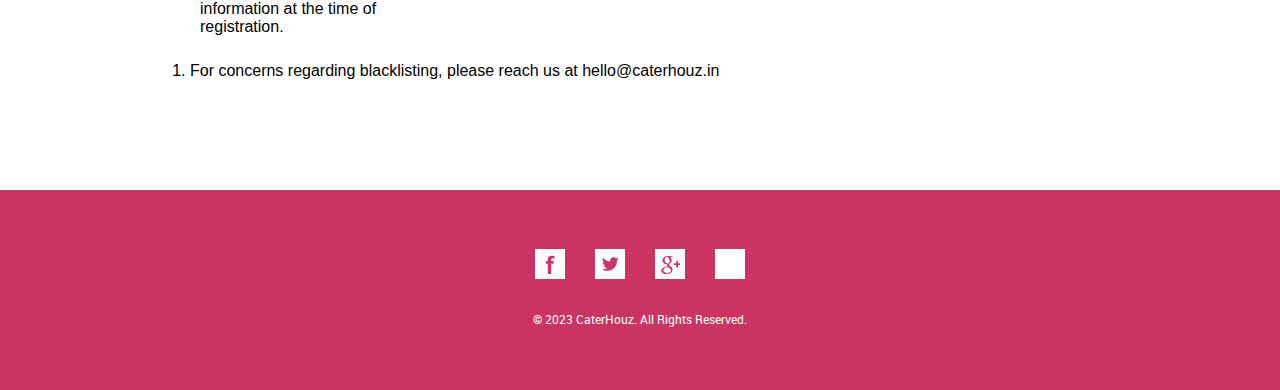
<file: terms.html>
<!doctype html>
<html>
<head>
	<meta charset="UTF-8">
	<meta name="viewport" content="width=device-width, initial-scale=1.0">
	<title>about - CaterHouz</title>
	<link rel="stylesheet" href="css/style.css" type="text/css">
	<link rel="stylesheet" type="text/css" href="css/mobile.css">
	<script src="js/mobile.js" type="text/javascript"></script>
</head>
<body>
	<div id="page">
		<div id="header">
			<div>
				<a href="index.html" class="logo"><img src="images/logo.png" alt=""></a>
				<ul id="navigation">
					<li>
						<a href="index.html">Home</a>
					</li>
					<li class="menu selected">
						<a href="about.html">About</a>
						<ul class="primary">
							<li>
								<a href="product.html">Services</a>
							</li>
						</ul>
					</li>
					
					<li>
						<a href="contact.html">Contact</a>
					</li>
				</ul>
			</div>
		</div>
		<div id="body">
			<div class="header">
				<div>
					<h1>About</h1>
				</div>
			</div>
			<div class="body">
				<img src="images/bg-header-about.jpg" alt="">
			</div>
			<div class="footer">
				<div class="article">
					<ol>
<li><strong>Terms &amp; Conditions</strong></li>
</ol>
<p>Please read these Terms of Use ("Terms", "Terms of Use") carefully before using the&nbsp;<a href="http://www.caterhouz.in">www.caterhouz.in</a>&nbsp;(website) and the CATERHOUZ App (mobile application) (the "Platform") operated by Konnectiv Resources</p>
<ol>
<li>We are CATERHOUZ, a brand of&nbsp;<a href="http://www.caterhouz.in">www.caterhouz.in</a>&nbsp;(Website) &amp;Caterhouz (App) unless otherwise stated.</li>
<li><strong>Definitions</strong></li>
</ol>
<ol>
<li><strong>"Agreement"</strong>shall mean these Terms of Use, the Privacy Policy, any order form and payment instructions provided to you;</li>
<li>"<strong>Privacy Policy</strong>" shall mean the policy displayed on our Website which details how we collect and store your personal data;</li>
<li>"<strong>you</strong>", "<strong>your</strong>" and "<strong>yours</strong>" shall refer to the customer accessing, ordering any Items on the Platform;</li>
<li>"&nbsp;<strong>Items</strong>" shall refer to any item i.e., prepared food &amp; beverages which are displayed on platform of the Company;</li>
<li>"<strong>Delivery</strong>" shall refer to any form of delivery service with respect to the prepared food &amp; beverages which are provided by Merchant and who takes the full responsibility of the adherence of Quality and Quantity of the Food Ordered;</li>
<li>"<strong>Platform</strong>" is a reference to our Website www.caterhouz.in and it&rsquo;s mobile application on which CATERHOUZ offers its Items for sale.</li>
<li>&ldquo;<strong>Merchant</strong>&rdquo; shall mean restaurant/Caterers or eatery partners who have agreed to provide and offer sale of their prepared food &amp; beverages on the Platform, for which we enable the service of collecting and delivery.</li>
<li>&ldquo;<strong>Event Delight Manager</strong>&rdquo; means the person assigned via Platform upon receiving the order to supervise the execution of Order diligently and as per the requirements of the customer.</li>
<li>&ldquo;<strong>Customer Care Service</strong>&rdquo; is a Call Centre service provided by the Company to the Customers and as well as to the Merchants for various requirements and enquiries covering but not limiting to seeking additional information, sorting complaints and reaching out the other party.</li>
<li>&ldquo;<strong>Order Status</strong>&rdquo; means the delivery track report of the Items that are ordered by the Customers through the Platform</li>
</ol>
<ol>
<li><strong>Registration:</strong></li>
</ol>
<ol>
<li>You shall be eligible to Order Items on the Platform upon registration on this platform.</li>
<li>You shall be responsible for confidentiality of your registration credentials (including details provided by you for registration on this Platform) and the activities that occur under your profile from the unauthorized access of third party/ies.</li>
<li>Your email address and mobile number shall be your primary identifier and you shall update the same before the Items are booked on the Platform.</li>
<li>You shall allow the Platform to access your location settings to enable us to provide you the area specific list of Merchants available to you and as well tracking of your Order after confirmation.</li>
</ol>
<ol>
<li><strong>Booking</strong></li>
</ol>
<ol>
<li><em>Ordering:</em>
<ol>
<li>You can place the Order with us subject to the terms and conditions set out herein.</li>
<li>Any contract for Order on this Platform is between you and the Merchant; whereas for the Delivery of Order on this Platform is a contract between you and CATERHOUZ.</li>
</ol>
</li>
</ol>
<ul>
<li>You shall warrant that the credit or/debit card details that you provide are for your own credit or debit card</li>
</ul>
<ol>
<li>You shall warrant that the items ordered from the Portal are not for resale.</li>
<li>You can track the live status of the Order from the time of confirmation of the Order to the point of - delivery at the given address on the Platform.</li>
<li>All the images of the Items displayed on the Platform are for representation purpose only and may vary from its actual presentation.</li>
</ol>
<ul>
<li>When you place your order on the Platform, you will be notified about the Order receipt either by email/ sms detailing the order placed on our Platform. The order can be modified/ cancelled only through the Customer care before the Order is confirmed by the Merchant.</li>
<li>Once Order is accepted by the Merchant, Order Confirmation shall be notified through email or SMS to you. The status of the Order on the Platform changes from &ldquo;Order received&rdquo; to&nbsp;<strong>&ldquo;Order Confirmed&rdquo;</strong>.</li>
</ul>
<ol>
<li>You shall get a notification about the delivery personnel of CATERHOUZ 3 hours before the order delivery time.</li>
<li>CATERHOUZ Delight Manager will supervise the complete execution of the order at the customer location.</li>
<li>Our liability ends once your order has been delivered and executed to you.</li>
</ol>
<ul>
<li>After delivery, you will be prompted with a feedback form which in turn help us to improve our services.</li>
</ul>
<ol>
<li><em>Item Value and Payment</em>
<ol>
<li>All prices listed on the Platform are correct at the time of publication and have been input by the Merchant. While we give great care to keep them up to date, the final price charged to you by the Merchant can change at the time of final order based on the latest menu and prices of the restaurant/Caterer. We also reserve the right to alter the Items available for orders on the Platform and to stop listing restaurants/Caterer.</li>
<li>All payments made against the Orders on the Platform by you shall be compulsorily in Indian Currency in the payment modes available on the Platform.</li>
</ol>
</li>
</ol>
<ul>
<li>You understand, accept and agree that the payment facility provided by us is neither a banking nor financial service but is merely a facilitator providing an electronic, automated online electronic payment, receiving payment on delivery, collection and remittance facility for the transactions on the Platform using the existing authorized banking infrastructure and credit card payment gateway networks.</li>
</ul>
<ol>
<li>All charges for Convenience / Handling by CATERHOUZ or a third-party provider assigned by CATERHOUZ listed on the Platform are correct at the time of publication, however, we reserve the right to alter these in the future.</li>
<li>All applicable taxes and levies, the rates thereof and the manner of applicability of such taxes are determined and charged by the Merchant and CATERHOUZ is merely collecting the same on behalf of such Merchant and CATERHOUZis not responsible for validating the legal sanctity and the manner of its applicability of the taxes on behalf of the Merchant. The sole responsibility for any legal issue arising on the taxes shall reside with the Merchant.</li>
<li>The transaction of sale Items is between Merchant and the customer, we are not liable to charge or deposit any taxes applicable / charged on such transaction with the required tax authorities.</li>
</ol>
<ul>
<li>The final tax invoice will be issued by the Merchant and delivered to the customer along with the order.</li>
</ul>
<ol>
<li><em>Cancellation:</em>
<ol>
<li>You can cancel the Order before the Order is confirmed through the Platform chat or telephone option provided.</li>
<li>Your Order may be cancelled with or without cancellation charges if agreed by the Merchant post confirmation of the Order. We will not refund any payment already made for the order, which has been already confirmed by the Merchant. A cancellation fee will be charged on the customer with a right not to refund on the order value or which will be adjusted on future orders made by the Customer on the portal. The cancellation fee may be decided by CATERHOUZ but shall not exceed the total value of the cancelled order.</li>
</ol>
</li>
</ol>
<ul>
<li>If there is no delivery capacity or the Items ordered are not available, you shall get a Email/SMS /notification in the App text message (SMS) or phone call or email in case the Items ordered are not available. Our liability would end by sending such notification and the other conditions under repayment/replacement/refund would follow.<br /><br /> We shall have the right to cancel the order and follow the cancellations process afore said on occurrence of the following.
<ol>
<li>when there is failure to contact you by phone or email at the time of Delivery of the Order for a reasonable period of time.</li>
<li>If the delivery location given by you at the time of order is wrong or not able to identify even after reasonable efforts by the Merchant &amp; Delight Manager</li>
</ol>
</li>
</ul>
<ol>
<li><em>Reimbursement/Refunds:</em>
<ol>
<li>You shall be entitled to a refund after deduction of charges, if any for any of the reasons given here under, only if you have made the payment at the time of placing your order on the Platform.
<ol>
<li>In case your order packaging has been tampered or damaged at the time of delivery</li>
<li>For other reasons once accepted by CATERHOUZ which shall include but not limited to food spillage, foreign object in food item, stale food, wrong delivery. [You will be required to provide a proof of the same for the CATERHOUZ to accept for refund]</li>
</ol>
</li>
<li>All the refunds shall be processed and shall be refunded the full amount of Item within a period of 4-6 working days in designated bank account.</li>
</ol>
</li>
<li><em>Replacement of Orders</em>
<ol>
<li>You are entitled for replacement of Items delivered in case of wrong delivery, food spillage, foreign object in food item, stale food. [You will be required to provide a proof of the same in the form of a photo for CATERHOUZ.</li>
<li>The request for the replacement shall be placed on the Customer Care chat window or call service provided by us.</li>
</ol>
</li>
</ol>
<ol>
<li><strong>Delivery</strong></li>
</ol>
<ol>
<li>Delivery periods quoted at the time of ordering are approximate only and may vary. Items will be delivered to the address provided by you at the time of booking the order.</li>
<li>We will take great care to deliver the Order on time, however no responsibility is taken for late dispatch by the Merchant.</li>
<li>If the Items are not delivered within the estimated delivery time quoted by Merchant, please contact the Customer Care Service. You may also contact us by telephone or email or Chat option and we will try to ensure that you receive your order as quickly as possible.</li>
<li>In case of a late delivery, the delivery charge will neither be voided nor refunded by CATERHOUZ.</li>
<li>You must ensure that at the time of delivery adequate arrangements, including access where necessary, are in place for the safe delivery of the items. We cannot be held liable for non-delivery or late delivery where this arises as a result of a failure to provide adequate access or arrangements for delivery.<br /><br /> You shall ensure the safety of the delivery boy in your premises and shall be responsible for any damage caused to them due to your willful negligence.</li>
</ol>
<ol>
<li><strong>Complaints;</strong></li>
</ol>
<ol>
<li>We take complaints very seriously and aim to respond to your complaints within 2 business days. All complaints should be addressed to hello@caterhouz.in.</li>
<li>We also provide a Chat window for addressing the complaints and queries swiftly as and when required by you.</li>
</ol>
<ol>
<li><strong>Limitation of Liability</strong></li>
</ol>
<ol>
<li>Great care has been taken to ensure that the information available on this Platform is correct and error free. However we apologize for any errors or omissions that may have occurred inadvertently.</li>
<li>Though all care has been taken, we do not warrant that use of the Platform will be error free or fit for purpose or that the site or the server that makes it available are free of viruses or bugs or that it represents the full functionality, accuracy, reliability of the Platform and we do not make any warranty whatsoever, whether express or implied, relating to fitness for purpose, or accuracy.</li>
<li>By accepting these terms of use you agree to relieve us from any liability whatsoever arising from your use of information or website of any third party, or your consumption of any food or beverages from a Merchant.</li>
<li>We disclaim any and all liability to you for the Delivery of Order to the fullest extent permissible under applicable law. This does not affect your statutory rights as a consumer. If we are found liable for any loss or damage to you, such liability is limited to the amount you have paid for the relevant Item Value. We cannot accept any liability for any loss, damage or expense, including any direct or indirect loss such as loss of profits to you, howsoever arising. This limitation of liability does not apply to personal injury or death arising as a direct result of our negligence.</li>
<li>We do not accept any liability for any delays, failures, errors or omissions or loss of transmitted information, viruses or other contamination or destructive properties transmitted to you or your computer system via our Website.</li>
<li>We shall not be held liable for any failure or delay in performing delivering items where such failure arises as a result of any act or omission, which is outside our reasonable control such as all overwhelming and unpreventable events caused directly and exclusively by forces of nature that can be neither anticipated, nor controlled, nor prevented by the exercise of prudence, diligence, and care, including but not limited to: war, riot, civil commotion; compliance with any law or governmental order, rule, regulation or direction and acts of third parties.</li>
<li>If we have contracted to provide identical or similar order to more than one Customer and are prevented from fully meeting our obligations to you by reason of an Event of Force Majeure, we may decide at our absolute discretion which orders we will fill and to what extent.</li>
<li>The products sold by us are provided for private domestic and consumer use only. Accordingly, we do not accept liability for any indirect loss, consequential loss, and loss of data, loss of income or profit, loss of damage to property and/or loss from claims of third parties arising out of the use of the Website.</li>
<li>We have taken all reasonable steps to prevent Internet fraud and ensure any data collected from you is stored as securely and safely as possible. However, we cannot be held liable in the extremely unlikely event of a breach in our secure computer servers or those of third parties.</li>
<li>In the event CATERHOUZ has a reasonable belief that there exists an abuse of vouchers and/or discount codes or in suspected instances of fraud, CATERHOUZ may cause the shopper (or customer) to be blocked immediately and reserves the right to refuse future service. Additionally, should there exist an abuse of vouchers or discount codes, CATERHOUZ reserves the right to seek compensation from any and all violators.</li>
<li>Offers are subject to our discretion and may be withdrawn at any time and without notice.</li>
</ol>
<ol>
<li><strong>General</strong></li>
</ol>
<ol>
<li>We may subcontract any part or parts of the Services that we provide to you from time to time and we may assign or novate any part or parts of our rights under these Terms and Conditions without your consent or any requirement to notify you.</li>
<li>We may alter or vary the Terms and Conditions at any time without notice to you.</li>
</ol>
<ul>
<li>You shall not use or launch any automated system or program in connection with our website or its online ordering functionality;</li>
</ul>
<ol>
<li>You shall not collect or harvest any personally identifiable information from the website, use communication systems provided by the website for any commercial solicitation purposes, solicit for any reason whatsoever any users of the website with respect to their submissions to the website, or publish or distribute any vouchers or codes in connection with the website, or scrape or hack the website.</li>
<li>The Terms and Conditions together with the Privacy Policy, any order form and payment instructions constitute the entire agreement between you and us. No other terms whether expressed or implied shall form part of this Agreement. In the event of any conflict between these Terms and Conditions and any other term or provision on the Website, these Terms and Conditions shall prevail.</li>
<li>If any term or condition of our Agreement shall be deemed invalid, illegal or unenforceable, the parties hereby agree that such term or condition shall be deemed to be deleted and the remainder of the Agreement shall continue in force without such term or condition.</li>
</ol>
<ul>
<li>These Terms and Conditions and our Agreement shall be governed by and construed in accordance with the laws of India. The parties hereto submit to the exclusive jurisdiction of the courts of India.</li>
<li>No delay or failure on our part to enforce our rights or remedies under the Agreement shall constitute a waiver on our part of such rights or remedies unless such waiver is confirmed in writing.</li>
</ul>
<ol>
<li>Customers placing order with CATERHOUZare liable of receiving promotional SMS, irrespective of their number being registered under NDNC. If customer wish to not receive promotional SMS, they may contact us on hello@caterhouz.in and unsubscribe it.</li>
<li>These Terms and Conditions and a contract (and all non-contractual obligations arising out of or connected to them) shall be governed and construed in accordance with India Laws. Both we and you hereby submit to the non-exclusive jurisdiction of the Respective Jurisdictional Courts. All dealings, correspondence and contacts between us shall be made or conducted in the English language.</li>
<li>The voucher calculation is subject to CATERHOUZ's discretion and may be altered at any time and without notice. The voucher can discount any/all of the components including food cost, taxes and fees and likewise.</li>
</ol>
<ul>
<li>Any Service Fee/Delivery Fee charged by CATERHOUZ is subject to prevailing GST Rates.</li>
<li>Blacklisting of customers: CATERHOUZ India reserves the right to block/blacklist customers with suspicious activity on their accounts. Suspicious activities include, but are not restricted to:
<ol>
<li>Unfair voucher use.</li>
<li>Using multiple logins from the same device.</li>
</ol>
</li>
</ul>
<ul>
<li>Misrepresentative and false information at the time of registration.</li>
</ul>
<ol>
<li>For concerns regarding blacklisting, please reach us at&nbsp;hello@caterhouz.in</li>
</ol>
				</div>
			</div>
		</div>
		<div id="footer">
			<div>
				<div class="connect">
					<a href="http://freewebsitetemplates.com/go/facebook/" class="facebook">facebook</a>
					<a href="http://freewebsitetemplates.com/go/twitter/" class="twitter">twitter</a>
					<a href="http://freewebsitetemplates.com/go/googleplus/" class="googleplus">googleplus</a>
					<a href="http://pinterest.com/fwtemplates/" class="pinterest">pinterest</a>
				</div>
				<p>&copy; 2023 CaterHouz. All Rights Reserved.</p>
			</div>
		</div>
	</div>
</body>
</html>
</file>
<file: css/style.css>
/* Website template by freewebsitetemplates.com */


*,
::after,
::before {
	padding: 0;
	margin: 0;
}

html {
	font-family: sans-serif;
}

body {
	margin: 0;
	padding: 0;
	position: relative;
	width: auto;
}

body #page {
	margin: 0;
	overflow: hidden;
	padding: 0;
	width: auto;
}

a {
	text-decoration: none;
	outline: none;
}

a:active {
	background: none;
}

img {
	border: none;
}

/*-------------------------------------------FONTS---------------------------------------------*/
@font-face {
	font-family: 'roboto-regular-webfont';
	src: url('../fonts/roboto-regular-webfont.eot');
	src: url('../fonts/roboto-regular-webfont.woff') format('woff'), url('../fonts/roboto-regular-webfont.ttf') format('truetype'), url('../fonts/roboto-regular-webfont.svg') format('svg');
}

@font-face {
	font-family: 'quicksand-bold-webfont';
	src: url('../fonts/quicksand-bold-webfont.eot');
	src: url('../fonts/quicksand-bold-webfont.woff') format('woff'), url('../fonts/quicksand-bold-webfont.ttf') format('truetype'), url('../fonts/quicksand-bold-webfont.svg') format('svg');
}

@font-face {
	font-family: 'magra-bold-webfont';
	src: url('../fonts/magra-bold-webfont.eot');
	src: url('../fonts/magra-bold-webfont.woff') format('woff'), url('../fonts/magra-bold-webfont.ttf') format('truetype'), url('../fonts/magra-bold-webfont.svg') format('svg');
}

@font-face {
	font-family: 'lato-regular-webfont';
	src: url('../fonts/lato-regular-webfont.eot');
	src: url('../fonts/lato-regular-webfont.woff') format('woff'), url('../fonts/lato-regular-webfont.ttf') format('truetype'), url('../fonts/lato-regular-webfont.svg') format('svg');
}

@font-face {
	font-family: 'lato-bold-webfont';
	src: url('../fonts/lato-bold-webfont.eot');
	src: url('../fonts/lato-bold-webfont.woff') format('woff'), url('../fonts/lato-bold-webfont.ttf') format('truetype'), url('../fonts/lato-bold-webfont.svg') format('svg');
}

/*----------------------------------------header-styles---------------------------------------*/
#header {
	background-color: #eeebec;
	position: relative;
	width: 100%;
	height: 50px;
	padding: .5rem 0;
	display: flex;
	justify-content: space-between;
}

#navigation {
	display: flex;
	justify-content: flex-end;
	list-style: none;
	gap: 2rem;
	margin-right: 2rem;
	align-items: center;
}

#navigation a:hover {
	color: red;
}

.logo img {
	height: 100%;
}

.hero_div {
	height: 94vh;
	background-image: linear-gradient(to right bottom, rgb(0 0 0), rgb(42 63 56 / 72%)), url(../images/bgHomeNew.jpg);
	background-position: top;
	background-size: cover;
	width: 100%;
	background-repeat: no-repeat;
	display: flex;
	flex-direction: column;
	justify-content: center;
}

.hero_div-content {
	padding-left: 3rem;
	color: #eae7e8;
}

.hero_text {
	font-size: 6rem;
	text-transform: uppercase;
	padding: 0;
	margin: 0;
	font-weight: 500;
}

.hero_sub_text {
	font-size: 2rem;
	text-transform: uppercase;
	font-weight: 200;
	padding: 0;
	margin: 0;
	max-width: 60vw;
}

.hero_page_contact_details {
	display: flex;
	gap: 1rem;
	margin-top: 1rem;
	flex-direction: column;
}

.hero_page_contact_heading {
	background-color: #2f0e0e;
	border: 1px solid;
	border-radius: 1.5rem;
	width: max-content;
	padding: 1rem;
}

.hero_page_contact_number {
	font-size: 3rem;
	display: flex;
	align-items: center;
	gap: 1rem;
}

.msg_icon {
	font-size: inherit !important;
}







/*----------------------------------------body-home-styles---------------------------------------*/
#body.home {
	margin: 0;
	overflow: hidden;
	padding: 0;
	position: relative;
	width: 100%;
}

#body.home div.header {
	background-color: #f8f8f8;
	margin: 0;
	max-width: none;
	overflow: hidden;
	padding: 0;
	width: 100%;
}

#body.home div.header img {
	display: block;
	left: 50%;
	margin: 0 auto 0 -563px;
	padding: 0;
	position: absolute;
	width: 1126px;
}

#body.home div.header div {
	margin: 0 auto;
	max-width: 960px;
	min-height: 660px;
	padding: 0;
	position: relative;
}

#body.home div.header div a {
	background: url(../images/icons.png) no-repeat 0 -128px;
	color: #FFFFFF;
	display: block;
	font-family: quicksand-bold-webfont;
	font-size: 24px;
	font-weight: normal;
	height: 99px;
	line-height: 24px;
	margin: 0;
	padding: 52px 0 0;
	position: absolute;
	right: 130px;
	text-align: center;
	text-transform: uppercase;
	top: 437px;
	width: 156px;
	z-index: 90;
}

#body.home div.body {
	background-color: #eae7e8;
	margin: 0;
	max-width: none;
	padding: 0;
	width: 100%;
}

#body.home div.body div {
	margin: 0 auto;
	max-width: 960px;
	overflow: hidden;
	padding: 0;
}

#body.home div.body div div {
	float: left;
	margin: 0;
	padding: 0 0 0 40px;
	width: 560px;
}

#body.home div.body div img {
	display: block;
	float: right;
	left: 0;
	margin: 0;
	padding: 0;
	position: relative;
	width: auto;
}

#body.home div.body div div h1 {
	color: #7A6666;
	display: block;
	font-family: lato-bold-webfont;
	font-size: 18px;
	font-weight: normal;
	line-height: 24px;
	margin: 0;
	padding: 47px 0 18px;
	text-align: left;
	text-transform: uppercase;
	width: 560px;
}

#body.home div.body div div h2 {
	color: #E32A62;
	display: block;
	font-family: magra-bold-webfont;
	font-size: 30px;
	font-weight: normal;
	line-height: 30px;
	margin: 0;
	padding: 0 0 26px;
	text-align: left;
	text-transform: none;
	width: 560px;
}

#body.home div.body div div p {
	color: #7a6666;
	display: block;
	font-family: roboto-regular-webfont;
	font-size: 14px;
	font-weight: normal;
	line-height: 24px;
	margin: 0;
	padding: 0;
	text-align: left;
	width: 560px;
}

#body.home div.body div div p a {
	color: #7a6666;
	display: block;
	font-family: roboto-regular-webfont;
	font-size: 14px;
	font-weight: normal;
	line-height: 24px;
	margin: 0;
	padding: 0;
	text-decoration: underline;
}

#body.home div.body div div p a:hover {
	color: #c8c10d;
}

#body.home div.footer {
	background-color: #c8c10d;
	margin: 0;
	max-width: none;
	padding: 0;
	width: 100%;
}

#body.home div.footer div {
	margin: 0 auto;
	max-width: 960px;
	padding: 0;
}

#body.home div.footer div ul {
	display: inline-block;
	list-style: none outside none;
	margin: 0;
	padding: 36px 0 32px;
	width: 100%;
}

#body.home div.footer div ul li {
	float: left;
	margin: 0 10px;
	padding: 0;
	width: 220px;
}

#body.home div.footer div ul li a {
	background: url(../images/icons.png) no-repeat;
	display: block;
	height: 44px;
	margin: 0 auto 22px;
	padding: 0;
	width: 80px;
}

#body.home div.footer div ul li a.product {
	background-position: 0 -372px;
}

#body.home div.footer div ul li a.about {
	background-position: 0 -418px;
}

#body.home div.footer div ul li a.flavor {
	background-position: 0 -280px;
}

#body.home div.footer div ul li a.contact {
	float: none;
	background-position: 0 -326px;
}

#body.home div.footer div ul li h1 {
	color: #ffffff;
	font-family: lato-regular-webfont;
	font-size: 20px;
	font-weight: normal;
	line-height: 20px;
	margin: 0;
	padding: 0;
	text-align: center;
	text-transform: uppercase;
}

/*----------------------------------------body-styles---------------------------------------*/
#body {
	margin: 0;
	overflow: hidden;
	padding: 0;
	position: relative;
	width: 100%;
}

#body div.header {
	background-color: #c8c10d;
	margin: 0 auto;
	max-width: none;
	overflow: hidden;
	padding: 0;
}

#body div.header div {
	margin: 0 auto;
	max-width: 960px;
	padding: 0;
}

#body div.header div h1 {
	color: #FFFFFF;
	font-family: lato-regular-webfont;
	font-size: 30px;
	font-weight: normal;
	line-height: 30px;
	margin: 0;
	padding: 28px 0 23px;
	text-align: center;
	text-transform: uppercase;
}

#body div.body {
	background-color: #ebebed;
	margin: 0;
	max-width: none;
	min-height: 249px;
	overflow: hidden;
	padding: 0;
	width: 100%;
}

#body div.body img {
	display: block;
	left: 50%;
	margin: 0 auto 0 -507px;
	padding: 0;
	position: absolute;
	width: 1014px;
}

#body div.footer {
	margin: 0 auto;
	max-width: 960px;
	overflow: hidden;
	padding: 40px 0 110px;
}

#body div.footer div.sidebar {
	background-color: #EFEDEE;
	float: left;
	margin: 0 10px 0 40px;
	padding: 36px 0 34px;
	width: 280px;
}

#body div.footer div.article {
	float: left;
	margin: 0;
	padding: 0 0 0 30px;
	width: 560px;
}

#body div.footer div.sidebar h1 {
	display: block;
	line-height: 48px;
	margin: 0 auto;
	padding: 0 0 50px;
	text-align: center;
	width: 193px;
}

#body div.footer div.sidebar p {
	display: block;
	line-height: 48px;
	margin: 0 auto;
	text-align: center;
	width: 169px;
}

#body div.footer div h1 {
	color: #CB3362;
	font-family: lato-regular-webfont;
	font-size: 24px;
	font-weight: normal;
	line-height: 24px;
	margin: 0;
	padding: 0 0 27px;
	text-align: left;
	text-transform: uppercase;
}

#body div.footer div p,
#body div.footer div span {
	color: #7A6666;
	font-family: roboto-regular-webfont;
	font-size: 14px;
	font-weight: normal;
	line-height: 24px;
	margin: 0;
	padding: 0 0 24px;
	text-align: left;
}

#body div.footer div span {
	display: block;
	margin: 0;
	padding: 0;
}

#body div.footer div p a {
	color: #7a6666;
	font-family: roboto-regular-webfont;
	font-size: 14px;
	font-weight: normal;
	line-height: 24px;
	margin: 0;
	padding: 0;
	text-decoration: underline;
}

#body div.footer div p a:hover,
#body div ul li p a:hover,
#body div.blog .featured ul li div p a:hover,
#body div.blog .sidebar p a:hover,
#body div.blog .featured p a:hover,
#body.contact div.body div div p a:hover {
	color: #c8c10d;
}



#body div ul {
	display: inline-block;
	list-style: none outside none;
	margin: 0;
	overflow: hidden;
	padding: 0 0 22px;
	width: 100%;
}

#body div ul li {
	float: left;
	margin: 0 10px;
	padding: 0;
	width: 220px;
}

#body div ul li h1 {
	color: #E32A62;
	font-family: magra-bold-webfont;
	font-size: 28px;
	font-weight: normal;
	line-height: 28px;
	margin: 0;
	padding: 87px 0 27px 30px;
	text-align: left;
	text-transform: capitalize;
}

#body div ul li p {
	color: #7A6666;
	font-family: roboto-regular-webfont;
	font-size: 14px;
	font-weight: normal;
	line-height: 24px;
	margin: 0;
	padding: 0 0 0 30px;
	text-align: left;
	width: 190px;
}

#body div ul li p a {
	color: #7a6666;
	font-family: roboto-regular-webfont;
	font-size: 14px;
	font-weight: normal;
	line-height: 24px;
	margin: 0;
	padding: 0;
	text-decoration: underline;
}

#body div ul li img {
	display: block;
	margin: 0 auto 15px;
	padding: 0;
	width: auto;
}

#body div ul li h2 {
	color: #e32a62;
	font-family: lato-regular-webfont;
	font-size: 20px;
	font-weight: normal;
	line-height: 24px;
	margin: 0;
	padding: 0;
	text-align: center;
	text-transform: uppercase;
}

#body div.blog {
	margin: 0 auto;
	max-width: 960px;
	overflow: hidden;
	padding: 98px 0 146px;
}

#body div.singlepost {
	margin: 0 auto;
	max-width: 960px;
	overflow: hidden;
	padding: 98px 0 99px;
}

#body div.blog .featured {
	float: left;
	margin: 0 10px;
	padding: 0;
	width: 620px;
}

#body div.singlepost .featured {
	float: left;
	margin: 0 10px;
	padding: 0;
	width: 620px;
}

#body div.blog .featured ul {
	display: inline-block;
	list-style: none;
	margin: 0;
	overflow: hidden;
	padding: 0;
	width: 100%;
}

#body div.blog .featured ul li:first-child {
	margin: 0 0 50px 0;
}

#body div.blog .featured ul li {
	background: url(../images/bg-border.gif) no-repeat bottom center;
	float: none;
	margin: 0 0 39px;
	overflow: hidden;
	padding: 0;
	width: auto;
}

#body div.blog .featured ul li img {
	float: left;
	margin: 2px 0 0;
	padding: 0 30px;
	width: auto;
}

#body div.blog .featured ul li div {
	float: left;
	margin: 0;
	padding: 0 0 36px 10px;
	width: 370px;
}

#body div.blog .featured ul li div h1 {
	color: #CB3362;
	font-family: lato-regular-webfont;
	font-size: 24px;
	font-weight: normal;
	line-height: 24px;
	margin: 0;
	padding: 0 0 3px;
	text-align: left;
	text-transform: uppercase;
}

#body div.blog .featured ul li div span {
	color: #7A6666;
	display: block;
	font-family: roboto-regular-webfont;
	font-size: 12px;
	font-weight: normal;
	line-height: 24px;
	margin: 0;
	padding: 0 0 24px;
	text-align: left;
	text-transform: none;
}

#body div.blog .featured ul li div p {
	color: #7a6666;
	font-family: roboto-regular-webfont;
	font-size: 14px;
	font-weight: normal;
	line-height: 24px;
	margin: 0;
	padding: 0 0 39px 0;
	text-align: left;
	width: 100%;
}

#body div.blog .featured ul li div p a {
	color: #7a6666;
	font-family: roboto-regular-webfont;
	font-size: 14px;
	font-weight: normal;
	line-height: 24px;
	margin: 0;
	padding: 0;
	text-decoration: underline;
}

#body div.blog .featured ul li div a.more {
	border: 2px solid #cbb5bc;
	color: #a5838e;
	display: block;
	font-family: lato-bold-webfont;
	font-size: 16px;
	font-weight: normal;
	height: 36px;
	line-height: 36px;
	margin: 0;
	padding: 0;
	text-align: center;
	text-transform: uppercase;
	width: 156px;
}

#body div.blog .featured ul li div a.more:hover {
	background-color: #c8c10d;
	border: none;
	color: #ffffff;
	height: 40px;
	line-height: 40px;
	width: 160px;
}

#body div.blog .featured a.load {
	border: 2px solid #cbb5bc;
	color: #a5838e;
	display: block;
	font-family: lato-bold-webfont;
	font-size: 16px;
	font-weight: normal;
	height: 36px;
	line-height: 36px;
	margin: 0 auto;
	padding: 0;
	text-align: center;
	text-transform: uppercase;
	width: 156px;
}

#body div.blog .featured a.load:hover {
	background-color: #cb3362;
	border: none;
	color: #ffffff;
	height: 40px;
	line-height: 40px;
	width: 160px;
}

#body div.blog .sidebar {
	background-color: #EFEDEE;
	float: left;
	margin: 0;
	padding: 0 0 71px;
	width: 280px;
}

#body div.singlepost .sidebar {
	background-color: #EFEDEE;
	float: left;
	margin: 0;
	padding: 0 0 71px;
	width: 280px;
}

#body div.blog .sidebar h1,
#body div.singlepost .sidebar h1 {
	color: #CB3362;
	font-family: magra-bold-webfont;
	font-size: 30px;
	font-weight: normal;
	line-height: 30px;
	margin: 0;
	padding: 42px 0 29px;
	text-align: center;
	text-transform: capitalize;
}

#body div.blog .sidebar img,
#body div.singlepost .sidebar img {
	display: block;
	margin: 0 auto;
	padding: 0;
	width: auto;
}

#body div.blog .sidebar h2,
#body div.singlepost .sidebar h2 {
	color: #CB3362;
	font-family: lato-regular-webfont;
	font-size: 24px;
	font-weight: normal;
	line-height: 24px;
	margin: 0;
	padding: 34px 0 3px;
	text-align: center;
	text-transform: uppercase;
}

#body div.blog .sidebar span,
#body div.singlepost .sidebar span {
	color: #7A6666;
	display: block;
	font-family: roboto-regular-webfont;
	font-size: 12px;
	font-weight: normal;
	line-height: 24px;
	margin: 0;
	padding: 0 0 24px;
	text-align: center;
	text-transform: none;
}

#body div.blog .sidebar p,
#body div.singlepost .sidebar p {
	color: #7A6666;
	display: block;
	font-family: roboto-regular-webfont;
	font-size: 14px;
	font-weight: normal;
	line-height: 24px;
	margin: 0 auto;
	padding: 0 0 64px;
	text-align: center;
	text-transform: none;
	width: 200px;
}

#body div.blog .sidebar p a,
#body div.singlepost .sidebar p a {
	color: #7a6666;
	font-family: roboto-regular-webfont;
	font-size: 14px;
	font-weight: normal;
	line-height: 24px;
	margin: 0;
	padding: 0;
	text-decoration: underline;
}

#body div.blog .sidebar a.more,
#body div.singlepost .sidebar a.more {
	border: 2px solid #d3c2c7;
	color: #a5838e;
	display: block;
	font-family: lato-bold-webfont;
	font-size: 16px;
	font-weight: normal;
	height: 36px;
	line-height: 36px;
	margin: 0 auto;
	padding: 0;
	text-align: center;
	text-transform: uppercase;
	width: 156px;
}

#body div.blog .sidebar a.more:hover,
#body div.singlepost .sidebar a.more:hover {
	background-color: #c8c10d;
	border: none;
	color: #ffffff;
	height: 40px;
	line-height: 40px;
	width: 160px;
}

#body div.singlepost .featured img {
	display: block;
	margin: 0;
	padding: 1px 0 0 30px;
	width: auto;
}

#body div.singlepost .featured h1 {
	color: #CB3362;
	font-family: lato-regular-webfont;
	font-size: 24px;
	font-weight: normal;
	line-height: 24px;
	margin: 0;
	padding: 40px 0 4px 30px;
	text-align: left;
	text-transform: uppercase;
}

#body div.singlepost .featured span {
	color: #7A6666;
	display: block;
	font-family: Arial;
	font-size: 12px;
	font-weight: normal;
	line-height: 24px;
	margin: 0;
	padding: 0 0 23px 30px;
	text-align: left;
	text-transform: none;
}

#body div.singlepost .featured p {
	color: #7A6666;
	font-family: Arial;
	font-size: 14px;
	font-weight: normal;
	line-height: 24px;
	margin: 0;
	padding: 0 0 24px 30px;
	text-align: left;
}

#body div.singlepost .featured p a {
	color: #7a6666;
	font-family: Arial;
	font-size: 14px;
	font-weight: normal;
	line-height: 24px;
	margin: 0;
	padding: 0;
	text-decoration: underline;
}

#body div.singlepost .featured a.load {
	border: 2px solid #CBB5BC;
	color: #A5838E;
	display: block;
	font-family: lato-bold-webfont;
	font-size: 16px;
	font-weight: normal;
	height: 36px;
	line-height: 36px;
	margin: 63px auto 0;
	padding: 0;
	text-align: center;
	text-transform: uppercase;
	width: 156px;
}

#body div.singlepost .featured a.load:hover {
	background-color: #c8c10d;
	border: none;
	color: #ffffff;
	height: 40px;
	line-height: 40px;
	width: 160px;
}

#body.contact div.body {
	background: url(../images/map.jpg) no-repeat center top #b5aaad;
	margin: 0;
	max-width: none;
	padding: 0;
	width: 100%;
}

#body.contact div.body div {
	margin: 0 auto;
	max-width: 960px;
	overflow: hidden;
	padding: 39px 0 0;
}

#body.contact div.body div div {
	background: url(../images/bg-transparent.png) repeat;
	margin: 0 auto;
	overflow: hidden;
	padding: 30px 0 35px 133px;
	width: 747px;
}

#body.contact div.body div div img {
	float: left;
	left: auto;
	margin: 0 38px 0 0;
	padding: 0;
	position: relative;
	width: auto;
}

#body.contact div.body div div h1 {
	color: #CB3362;
	float: left;
	font-family: lato-regular-webfont;
	font-size: 24px;
	font-weight: normal;
	line-height: 24px;
	margin: 0;
	padding: 15px 0 4px;
	text-align: left;
	text-transform: uppercase;
	width: 510px;
}

#body.contact div.body div div p {
	color: #7a6666;
	float: left;
	font-family: roboto-regular-webfont;
	font-size: 14px;
	font-weight: normal;
	line-height: 24px;
	margin: 0;
	padding: 0;
	text-align: left;
	width: 510px;
}

#body.contact div.body div div p a {
	color: #7a6666;
	font-family: roboto-regular-webfont;
	font-size: 14px;
	font-weight: normal;
	line-height: 24px;
	margin: 0;
	padding: 0;
	text-decoration: underline;
}

#body div.footer .contact {
	float: left;
	margin: 0 10px 0 0;
	max-width: none;
	padding: 0 0 61px 40px;
	width: 590px;
}

#body div.footer .contact h1 {
	color: #CB3362;
	float: none;
	font-family: lato-regular-webfont;
	font-size: 24px;
	font-weight: normal;
	line-height: 24px;
	margin: 0;
	padding: 0 0 43px;
	text-align: left;
	text-transform: uppercase;
	width: auto;
}

#body div.footer .contact form {
	margin: 0;
	overflow: hidden;
	padding: 0;
	width: 560px;
}

#body div.footer .contact form input {
	background: none;
	border: 1px solid #B6ADB0;
	color: #7A6666;
	display: block;
	font-family: lato-regular-webfont;
	font-size: 14px;
	font-weight: normal;
	height: 38px;
	line-height: 38px;
	margin: 0 0 8px;
	padding: 0 0 0 10px;
	text-align: left;
	width: 548px;
}

#body div.footer .contact form textarea {
	background: none;
	border: 1px solid #B6ADB0;
	color: #7A6666;
	display: block;
	font-family: lato-regular-webfont;
	font-size: 14px;
	font-weight: normal;
	height: 270px;
	line-height: 24px;
	margin: 0 0 9px;
	overflow: auto;
	padding: 7px 0 0 10px;
	resize: none;
	text-align: left;
	width: 548px;
}

#body div.footer .contact form input#submit {
	background: none;
	border: 2px solid #c5abb4;
	color: #a5838e;
	cursor: pointer;
	display: block;
	font-family: lato-bold-webfont;
	font-size: 16px;
	font-weight: normal;
	height: 40px;
	line-height: 36px;
	margin: 0;
	padding: 0;
	text-align: center;
	text-transform: uppercase;
	width: 141px;
}

#body div.footer .contact form input#submit:hover {
	background-color: #c8c10d;
	border: none;
	height: 40px;
	width: 141px;
}

#body div.footer .section {
	background-color: #EFEDEE;
	float: left;
	margin: 0;
	max-width: none;
	padding: 0 0 35px;
	width: 280px;
}

#body div.footer .section h1 {
	color: #CB3362;
	display: block;
	font-family: lato-regular-webfont;
	font-size: 24px;
	font-weight: normal;
	line-height: 24px;
	margin: 0 auto;
	padding: 24px 0 27px;
	text-align: center;
	text-transform: uppercase;
	width: 202px;
}

#body div.footer .section p {
	color: #7A6666;
	display: block;
	font-family: roboto-regular-webfont;
	font-size: 14px;
	font-weight: normal;
	line-height: 24px;
	margin: 0 auto;
	padding: 0;
	text-align: center;
	width: 202px;
}

#body div.footer .section p a {}

#body div.footer .section p a:hover {}

/*----------------------------------------footer-styles---------------------------------------*/
#footer {
	background-color: #cb3362;
	margin: 0;
	padding: 0;
	width: 100%;
}

#footer div {
	margin: 0 auto;
	max-width: 960px;
	overflow: hidden;
	padding: 59px 0 13px;
}

#footer div p {
	color: #FFFFFF;
	display: block;
	font-family: roboto-regular-webfont;
	font-size: 12px;
	font-weight: normal;
	line-height: 15px;
	margin: 0;
	padding: 33px 0 50px;
	text-align: center;
	text-transform: none
}

#footer div .connect {
	display: block;
	height: 30px;
	margin: 0 auto;
	max-width: none;
	overflow: hidden;
	padding: 0;
	width: 240px;
}

#footer div .connect a {
	background: url(../images/icons.png) no-repeat;
	display: block;
	float: left;
	height: 30px;
	margin: 0 15px;
	padding: 0;
	text-indent: -99999px;
	width: 30px;
}

#footer div .connect a.facebook {
	background-position: 0 0;
}

#footer div .connect a.googleplus {
	background-position: 0 -32px;
}

#footer div .connect a.pinterest {
	background-position: 0 -64px;
}

#footer div .connect a.twitter {
	background-position: 0 -96px;
}
</file>
<file: css/mobile.css>
/* Website template by freewebsitetemplates.com */
@media only screen and (min-width : 320px) and (max-width : 568px) {
	html {
		-webkit-text-size-adjust: none;
	}
	img {
		max-width: 100%;
	}
	body #page {
		margin: 0;
		overflow: hidden;
		padding: 0;
		width: auto;
	}
	#header {
		width: 100%;
	}
	#header div {
		max-width: none;
		overflow: hidden;
		padding: 90px 0 13%;
		width: 100%;
	}
	#header div a.logo {
		display: block;
		float: none;
		height: auto;
		margin: 0 auto;
		padding: 0;
	}
	#header div a.logo img {
		display: block;
		margin: 0 auto;
		padding: 0;
		width: 50%;
	}
	#header span#mobile-navigation {
		background: transparent url(../images/mobile/mobile-menu.png) no-repeat;
		display: block;
		height: 50px;
		margin: 0;
		padding: 0 0 0 0;
		position: absolute;
		right: 6%;
		top: 20px;
		width: 50px;
		z-index: 999;
	}
	#header div > ul#navigation {
		background-image: none;
		background: rgba(121, 101, 102, 0.91);
		border: 1px solid #f8f8f8;
		border-radius: 0;
		display: none;
		height: auto;
		padding: 0;
		position: absolute;
		right: 6%;
		top: 70px;
		width: 88%;
		z-index: 1000;
	}
	#header div > ul#navigation > li {
		border-left: 0;
		border-top: 1px solid #f8f8f8;
		margin: 0;
		padding: 0;
		position: relative;
		text-align: left;
		width: 100%;
	}
	#header div > ul#navigation > li:first-child {
		border-top: 0;
	}
	#header div > ul#navigation > li:hover {
		background-color: transparent;
	}
	#header div ul#navigation li a {
		color: #f8f8f8;
		display: block;
		font-family: Arial;
		font-size: 1.125em;
		font-weight: normal;
		height: 3em;
		line-height: 3.125em;
		padding: 0 10px;
		text-align: left;
		text-shadow: none;
		width: auto;
	}
	#header .mobile-submenu {
		background: rgba(121, 101, 102, 0.91) url(../images/mobile/mobile-expand.png) no-repeat center;
		border-left: 1px solid #f8f8f8;
		display: inline-block;
		height: 3.4em;
		position: absolute;
		right: 0;
		top: 0;
		width: 50px;
		z-index: 0;
	}
	#header div ul#navigation li ul {
		background: none;
		border-top: 1px solid #f8f8f8;
		padding: 0;
		position: static;
		right: 0;
		text-align: left;
		width: 100%;
		z-index: 999;
	}
	#header div ul#navigation li ul, #header div ul#navigation li:hover ul {
		display: none;
	}
	#header div ul#navigation li {
		width: 100%;
		z-index: 40;
	}
	#header div ul#navigation li ul li {
		background: rgba(121, 101, 102, 0.91);
		border-top: 1px solid #f8f8f8;
		display: block;
		margin: 0;
		padding: 0;
		text-align: left;
		width: 100%;
	}
	#header div ul#navigation li ul li:first-child {
		border: none;
	}
	#header div ul#navigation li ul li a {
		background: rgba(121, 101, 103, 0.91);
		color: #f8f8f8;
		padding-left: 20px;
		text-align: left;
		width: auto;
	}
	#header div ul#navigation li:hover a, #header div ul#navigation li.selected a, #header div ul#navigation li:hover ul li a, #header div ul#navigation li:hover ul li a:hover, #header div ul#navigation li ul li.selected a {
		display: block;
	}
	#header div ul#navigation li.selected > a {
		background: rgba(204, 60, 104, 0.91);
		color: #f8f8f8;
	}
	#body {
		margin: 0;
		padding: 0;
		width: 100%;
	}
	#body.home {
		margin: 0;
		padding: 0;
		width: 100%;
	}
}
@media only screen and (max-width : 568px) and (orientation : landscape) {
	
}
	@media only screen and (max-width : 918px) {
	#body{
	}
	#body.home {
	}
	#body div.blog, #body div.singlepost {
		margin: 0;
		max-width: none;
		overflow: hidden;
		padding: 10% 0;
		width: 100%;
	}
	#body.home div.header div {
		margin: 0 auto;
		max-width: 960px;
		min-height: 470px;
		padding: 0;
		position: relative;
	}
	#body.home div.header img {
		display: block;
		height: 21%;
		left: 0;
		margin: 0 auto;
		padding: 0;
		position: absolute;
		width: 100%;
	}
	#body.home div.header div a {
		margin: 0 auto;
		padding: 52px 0 0;
		position: relative;
		right: 0;
		top: 292px;
	}
	#body.home div.body div, #body.home div.footer div {
		margin: 0 auto;
		max-width: none;
		width: 90%;
	}
	#body.home div.body div div {
		float: none;
		margin: 0 auto;
		padding: 0;
		width: 90%;
	}
	#body.home div.body div div h1, #body.home div.body div div h2, #body.home div.body div div p {
		width: 100%;
	}
	#body.home div.body div img {
		display: block;
		float: none;
		margin: 0 auto;
		padding: 0;
		position: inherit;
		width: 100%;
	}
	#body.home div.footer div ul li {
		float: none;
		margin: 0;
		padding: 0 0 8%;
		width: 100%;
	}
	#body.home div.footer div ul li a.contact {
		float: none;
	}
	#body div.body {
		min-height: 280px;
	}
	#body div.body img {
		display: block;
		height: 15%;
		left: 0;
		margin: 0 auto;
		padding: 0;
		position: absolute;
		width: 100%;
	}
	#body div.footer {
		margin: 0;
		max-width: none;
		overflow: hidden;
		padding: 0 0 0;
		width: 100%;
	}
	#body div.footer div.sidebar {
		float: none;
		margin: 10% auto 0;
		padding: 36px 0 34px;
		width: 90%;
	}
	#body div.footer div.article {
		float: none;
		margin: 0 auto;
		padding: 8% 0 0 0;
		width: 90%;
	}
	#body div ul {
		padding: 10% 0;
		width: 100%;
	}
	#body div ul li {
		float: none;
		margin: 0 auto;
		padding: 0;
		width: 90%;
	}
	#body div ul li h1, #body div ul li p {
		margin: 0;
		padding: 0;
		width: 100%;
	}
	#body div.blog .featured {
		float: none;
		margin: 0;
		padding: 0;
		width: 100%;
	}
	#body div.blog .sidebar {
		background-color: #EFEDEE;
		float: none;
		margin: 0;
		padding: 0 0 71px;
		width: 100%;
	}
	#body div.blog .featured ul li:first-child {
		margin: 10% auto;
	}
	#body div.blog .featured ul li {
		background: none;
		margin: 10% auto;
		width: 90%;
	}
	#body div.blog .featured ul li img {
		float: none;
		margin: 5% auto;
	}
	#body div.blog .featured ul li div {
		float: none;
		margin: 0;
		padding: 0;
		width: 100%;
	}
	#body div.singlepost .featured img, #body div.singlepost .featured h1, #body div.singlepost .featured span, #body div.singlepost .featured p {
		padding: 4% 0;
	}
	#body div.blog .featured a.load, #body div.singlepost .featured a.load {
		display: none;
	}
	#body div.blog .sidebar, #body div.singlepost .featured,  #body div.singlepost .sidebar {
		float: none;
		margin: 0 auto;
		padding: 0 0 35px;
		width: 90%;
	}
	#body.contact div.body div{
		padding: 4% 0;
		max-width: none;
		width: 100%;
	}
	#body.contact div.body div div{
		padding: 5% 0;
		width: 90%;
	}
	#body.contact div.body div div img{
		float: none;
		margin: 0 auto;
	}
	#body.contact div.body div div h1, #body.contact div.body div div p{
		padding: 0 0 0 4%;
		width: 96%;
	}
	#footer div {
		margin: 0 auto;
		width: 90%;
	}
	#body div.footer .contact {
		float: none;
		margin: 0 auto;
		max-width: none;
		padding: 4% 0;
		width: 90%;
	}
	#body div.footer .contact form {
		margin: 0;
		overflow: hidden;
		padding: 0;
		width: 100%;
	}
	#body div.footer .contact form input, #body div.footer .contact form textarea {
		-webkit-appearance: none;
		border-radius: 0;
		margin: 0 auto 8px;
		width: 90%;
	}
	#body div.footer .contact form input#submit {
		-webkit-appearance: none;
		margin: 0 0 0 2%;
	}
	#body div.footer .section {
		background-color: #EFEDEE;
		float: none;
		margin: 0 auto 5%;
		max-width: none;
		padding: 0 0 35px;
		width: 90%;
	}
}
</file>
